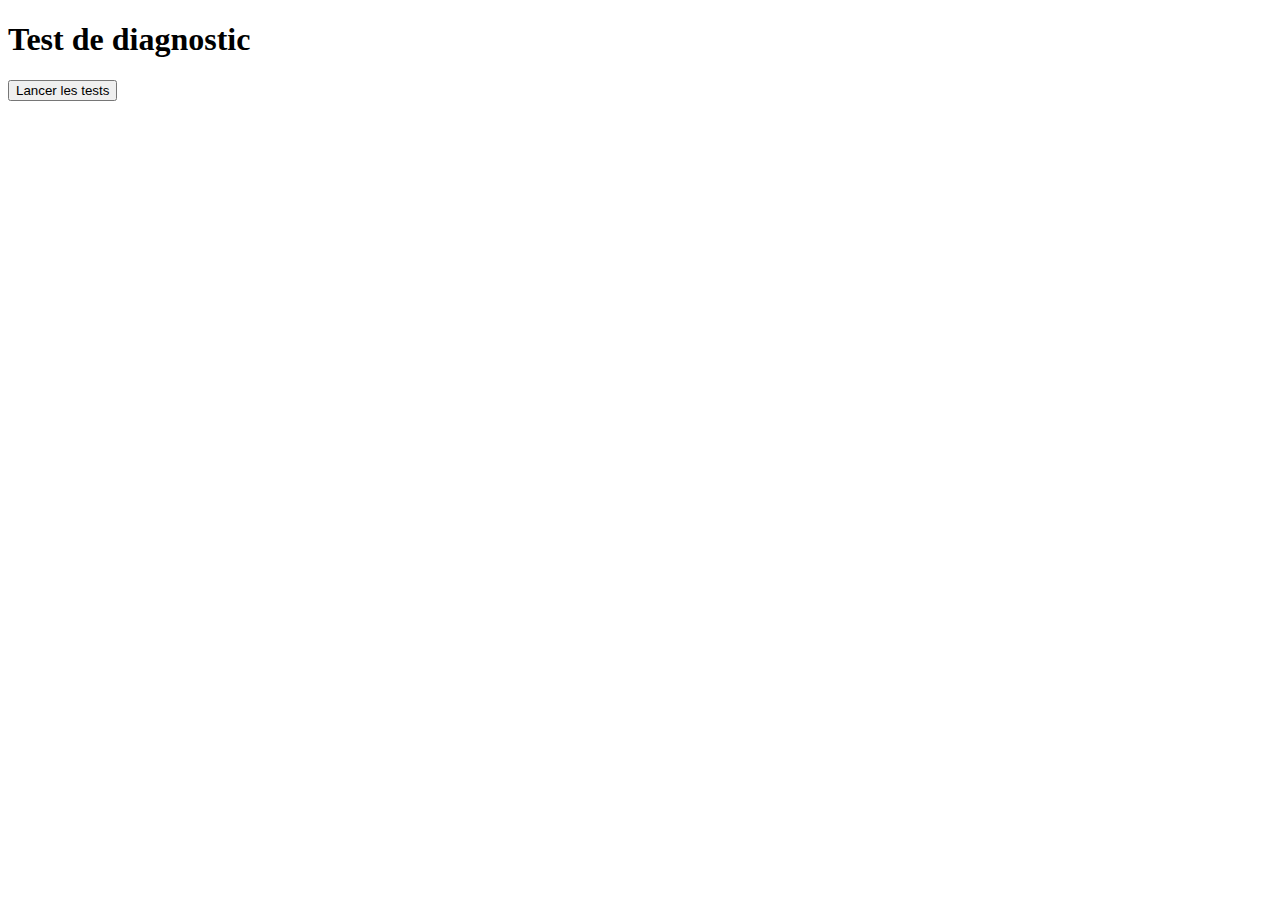
<file: test-five-bucks.html>
<!DOCTYPE html>
<html lang="fr">
<head>
    <meta charset="UTF-8">
    <meta name="viewport" content="width=device-width, initial-scale=1.0">
    <title>Test Five Bucks - Diagnostic</title>
</head>
<body>
    <h1>Test de diagnostic</h1>

    <div id="results"></div>

    <button onclick="runTests()">Lancer les tests</button>

    <script src="js/config.js"></script>
    <script>
        let translations = {};

        async function runTests() {
            const results = document.getElementById('results');
            results.innerHTML = '<h2>Tests en cours...</h2>';

            let output = '';

            // Test 1: Charger les traductions
            try {
                const response = await fetch(CONFIG.getApiUrl(CONFIG.ENDPOINTS.i18n.fr));
                translations = await response.json();
                output += '✅ Test 1: Traductions chargées<br>';
                output += `Keys: ${Object.keys(translations).slice(0, 5).join(', ')}...<br><br>`;
            } catch (error) {
                output += `❌ Test 1 FAILED: ${error.message}<br><br>`;
            }

            // Test 2: Vérifier la clé eatingForLessThanFiveBucksADay
            if (translations.eatingForLessThanFiveBucksADay) {
                output += '✅ Test 2: Clé "eatingForLessThanFiveBucksADay" trouvée<br>';
                output += `Title: ${translations.eatingForLessThanFiveBucksADay.title}<br><br>`;
            } else {
                output += '❌ Test 2 FAILED: Clé "eatingForLessThanFiveBucksADay" NOT FOUND<br>';
                output += `Available keys: ${Object.keys(translations).join(', ')}<br><br>`;
            }

            // Test 3: Charger les données du topic
            try {
                const response = await fetch(CONFIG.getApiUrl(CONFIG.ENDPOINTS.eatingForLessThanFiveBucksADay));
                const data = await response.json();
                output += '✅ Test 3: Données du topic chargées<br>';
                output += `Title: ${data.metadata?.title || 'N/A'}<br><br>`;
            } catch (error) {
                output += `❌ Test 3 FAILED: ${error.message}<br><br>`;
            }

            // Test 4: Vérifier que le script JS existe
            output += '<h3>Test 4: Chargement du script JS</h3>';
            const script = document.createElement('script');
            script.src = 'js/topics/eating-for-less-than-five-bucks-a-day.js';
            script.onload = () => {
                output += '✅ Script chargé<br>';

                // Test 5: Vérifier que la fonction existe
                if (typeof window.initEatingForLessThanFiveBucksADay === 'function') {
                    output += '✅ Test 5: Fonction "initEatingForLessThanFiveBucksADay" existe<br><br>';
                } else {
                    output += '❌ Test 5 FAILED: Fonction "initEatingForLessThanFiveBucksADay" NOT FOUND<br>';
                    output += `Type: ${typeof window.initEatingForLessThanFiveBucksADay}<br><br>`;
                }

                results.innerHTML = output;
            };
            script.onerror = () => {
                output += '❌ Test 4 FAILED: Impossible de charger le script JS<br><br>';
                results.innerHTML = output;
            };
            document.body.appendChild(script);

            results.innerHTML = output;
        }
    </script>
</body>
</html>
</file>
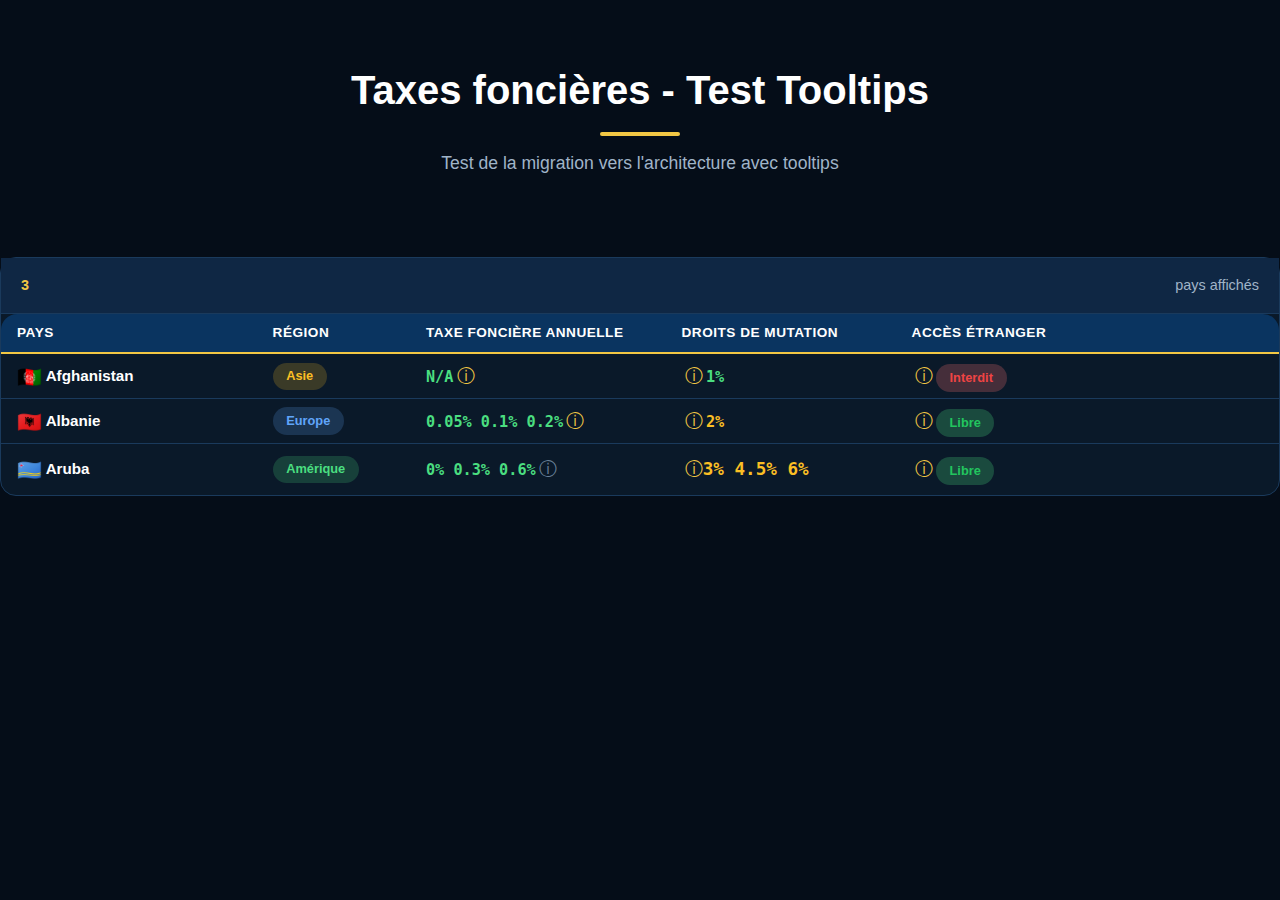
<file: test-property-taxes-tooltips.html>
<!DOCTYPE html>
<html lang="fr">
<head>
    <meta charset="UTF-8">
    <meta name="viewport" content="width=device-width, initial-scale=1.0">
    <title>Test Property Taxes - Tooltips Migration</title>
    <link rel="stylesheet" href="css/styles.css">
</head>
<body>
    <div class="app">
        <div class="topic-view" id="property-taxes-view">
            <header>
                <h1>Taxes foncières - Test Tooltips</h1>
                <div class="gold-line"></div>
                <p class="subtitle">Test de la migration vers l'architecture avec tooltips</p>
            </header>

            <div class="table-container">
                <div class="result-count">
                    <strong id="resultCount">3</strong> <span>pays affichés</span>
                </div>
                <div class="table-scroll">
                    <table id="taxTable">
                        <thead>
                            <tr>
                                <th>Pays</th>
                                <th>Région</th>
                                <th>Taxe foncière annuelle</th>
                                <th>Droits de mutation</th>
                                <th>Accès étranger</th>
                            </tr>
                        </thead>
                        <tbody id="tableBody">
                        </tbody>
                    </table>
                </div>
            </div>
        </div>
    </div>

    <!-- Load modules in correct order -->
    <script src="js/modules/tooltip.js"></script>
    <script>
        // Initialize global listeners for tooltip module
        if (window.TooltipModule) {
            window.TooltipModule.initGlobalListeners();
        }

        // Mock translations
        window.currentLang = 'fr';
        window.translations = {
            fr: {
                regions: {
                    'asia': 'Asie',
                    'america': 'Amérique',
                    'europe': 'Europe'
                },
                foreignerRestriction: {
                    'prohibited': 'Interdit',
                    'high': 'Très restrictif',
                    'medium': 'Restrictif',
                    'low': 'Peu restrictif',
                    'unrestricted': 'Libre'
                },
                propertyTaxes: {
                    tooltips: {
                        noAdditionalInfo: 'Aucune information complémentaire'
                    }
                }
            }
        };

        // Mock function replaceTokens
        window.replaceTokens = function(text, lang) {
            return text;
        };

        // Mock data with new structure
        const mockData = [
            {
                countryCode: "AF",
                country: { fr: "Afghanistan", en: "Afghanistan" },
                flag: "🇦🇫",
                region: "asia",
                propertyTax: "N/A",
                propertyTaxValue: 0,
                transferTax: "1%",
                transferTaxValue: 1,
                foreignerRestrictionLevel: "prohibited",
                foreignerRestrictionValue: 3,
                propertyTaxNotes: {
                    fr: "Système municipal 'safayi' (charges pour services municipaux). Pas de taux national standardisé. Exemple: Une villa résidentielle de 200m² à Kaboul pourrait avoir une taxe annuelle de 10,000-20,000 AFN (~$115-230 USD).",
                    en: "Municipal 'safayi' system (municipal service charges). No standardized national rate. Example: A 200m² residential villa in Kabul might have annual tax of 10,000-20,000 AFN (~$115-230 USD)."
                },
                transferTaxNotes: {
                    fr: "1% de plus-value sur transfert de propriété. Revenus locatifs >15,000 AFN/mois: retenue à la source de 20%. Important: Les transactions immobilières doivent être enregistrées auprès du Bureau d'enregistrement des biens.",
                    en: "1% capital gains on property transfer. Rental income >15,000 AFN/month: 20% withholding tax. Important: Real estate transactions must be registered with the Property Registration Office."
                },
                foreignAccessNotes: {
                    fr: "INTERDIT. Seuls les citoyens afghans peuvent posséder des terres/biens immobiliers. Étrangers limités à la location (10-30 ans pour investissements court/moyen terme, jusqu'à 90 ans pour terres non-arables en investissements long terme). Constitution afghane réserve la propriété foncière aux nationaux uniquement. ATTENTION: Données pré-août 2021, vérifier contexte politique actuel.",
                    en: "PROHIBITED. Only Afghan citizens can own land/real estate. Foreigners limited to leasing (10-30 years for short/medium-term investments, up to 90 years for non-arable land in long-term investments). Afghan Constitution reserves land ownership to nationals only. WARNING: Data pre-August 2021, verify current political context."
                }
            },
            {
                countryCode: "AL",
                country: { fr: "Albanie", en: "Albania" },
                flag: "🇦🇱",
                region: "europe",
                propertyTax: "0.05% 0.1% 0.2%",
                propertyTaxValue: 0.1,
                transferTax: "2%",
                transferTaxValue: 2,
                foreignerRestrictionLevel: "unrestricted",
                foreignerRestrictionValue: 0,
                propertyTaxNotes: {
                    fr: "0.05% de la valeur cadastrale pour résidentiel, 0.2% pour commercial. La valeur cadastrale est généralement inférieure à la valeur marchande. Paiement automatique réparti sur 12 mois via facture d'eau. Exemple: villa de luxe 200m² = €100-300/an.",
                    en: "0.05% of cadastral value for residential, 0.2% for commercial. Cadastral value typically lower than market value. Automatic payment spread over 12 months via water bill. Example: 200m² luxury villa = €100-300/year."
                },
                transferTaxNotes: {
                    fr: "2% du prix de vente (pas de TVA sur l'immobilier résidentiel). Frais de notaire: €150-450. Taxe éducation municipale: ALL 1,800 (€17.50/an/famille à Tirana). Plus-value immobilière: 15% du gain en capital. Possibilité d'exemption pour biens détenus >2 ans.",
                    en: "2% of sale price (no VAT on residential real estate). Notary fees: €150-450. Municipal education tax: ALL 1,800 (€17.50/year/family in Tirana). Capital gains: 15% tax on capital gain. Possible exemption for properties held >2 years."
                },
                foreignAccessNotes: {
                    fr: "Pleine propriété sans restriction. Pas besoin de résidence ou citoyenneté. Achat possible en nom propre ou via société. Marché immobilier en pleine expansion, particulièrement sur la côte adriatique et à Tirana.",
                    en: "Full ownership without restrictions. No residency or citizenship required. Purchase possible as individual or through legal entity. Real estate market booming, especially on Adriatic coast and in Tirana."
                }
            },
            {
                countryCode: "AW",
                country: { fr: "Aruba", en: "Aruba" },
                flag: "🇦🇼",
                region: "america",
                propertyTax: "0% 0.3% 0.6%",
                propertyTaxValue: 0.3,
                transferTax: "3% 4.5% 6%",
                transferTaxValue: 4.5,
                foreignerRestrictionLevel: "unrestricted",
                foreignerRestrictionValue: 0,
                propertyTaxNotes: {
                    fr: "",
                    en: ""
                },
                transferTaxNotes: {
                    fr: "3% si valeur <AWG 250k (~$140k), 6% si ≥AWG 250k. Base: valeur la plus élevée entre estimation fiscale et prix transaction. Frais notariaux: 2% du prix d'achat. Plus-value: généralement pas taxée sauf activité commerciale ou revenus locatifs.",
                    en: "3% if value <AWG 250k (~$140k), 6% if ≥AWG 250k. Base: highest value between tax appraisal and transaction price. Notary fees: 2% of purchase price. Capital gains: generally not taxed unless business activity or rental income."
                },
                foreignAccessNotes: {
                    fr: "Aucune restriction. Même processus résidents/non-résidents. Types de propriété: Freehold (propriété pleine) ou Leasehold (bail terrain gouvernemental, 60 ans renouvelable). Marché stable, prix élevés en bord de mer.",
                    en: "No restrictions. Same process residents/non-residents. Property types: Freehold (full ownership) or Leasehold (government land lease, 60 years renewable). Stable market, high prices on beachfront."
                }
            }
        ];

        // Use tooltip module functions
        const createTooltipCell = window.TooltipModule.createTooltipCell;

        // Format property tax with tooltip
        function formatPropertyTaxWithTooltip(item) {
            const lang = window.currentLang;
            const propertyTax = item.propertyTax.replace(/\n/g, '<br>');
            const notes = item.propertyTaxNotes?.[lang] || '';

            const taxClass = item.propertyTaxValue === 0 ? 'tax-none' :
                             item.propertyTaxValue < 0.5 ? 'tax-low' :
                             item.propertyTaxValue < 1.5 ? 'tax-medium' : 'tax-high';

            const hasNotes = notes && notes.trim() !== '';
            const tooltipContent = hasNotes ? notes : (window.translations?.[lang]?.propertyTaxes?.tooltips?.noAdditionalInfo || 'No additional information');

            return createTooltipCell({
                mainContent: `<span class="tax-value ${taxClass}">${propertyTax}</span>`,
                tooltipContent: tooltipContent,
                cellClass: 'property-tax-cell',
                iconClass: 'property-tax-info-icon',
                tooltipClass: 'property-tax-tooltip',
                position: 'right',
                iconFirst: false,
                isEmpty: !hasNotes
            });
        }

        // Format transfer tax with tooltip
        function formatTransferTaxWithTooltip(item) {
            const transferTax = item.transferTax.replace(/\n/g, '<br>');
            const notes = item.transferTaxNotes?.[window.currentLang] || '';

            const transferClass = item.transferTaxValue === 0 ? 'tax-none' :
                                  item.transferTaxValue < 2 ? 'tax-low' :
                                  item.transferTaxValue < 5 ? 'tax-medium' : 'tax-high';

            const hasNotes = notes && notes.trim() !== '';
            const lang = window.currentLang;
            const tooltipContent = hasNotes ? notes : (window.translations?.[lang]?.propertyTaxes?.tooltips?.noAdditionalInfo || 'N/A');

            return createTooltipCell({
                mainContent: `<span class="tax-value ${transferClass}">${transferTax}</span>`,
                tooltipContent: tooltipContent,
                cellClass: 'transfer-tax-cell',
                iconClass: 'transfer-tax-info-icon',
                tooltipClass: 'transfer-tax-tooltip',
                position: 'right',
                iconFirst: true,
                isEmpty: !hasNotes
            });
        }

        // Format foreign access with tooltip
        function formatForeignAccessWithTooltip(item) {
            const foreignLevel = item.foreignerRestrictionLevel || 'unrestricted';
            const foreignClass = `foreign-${foreignLevel}`;
            const foreignText = window.translations[window.currentLang].foreignerRestriction[foreignLevel] || foreignLevel;
            const notes = item.foreignAccessNotes?.[window.currentLang] || '';

            const hasNotes = notes && notes.trim() !== '';
            const lang = window.currentLang;
            const tooltipContent = hasNotes ? notes : (window.translations?.[lang]?.propertyTaxes?.tooltips?.noAdditionalInfo || 'N/A');

            return createTooltipCell({
                mainContent: `<span class="foreign-badge ${foreignClass}">${foreignText}</span>`,
                tooltipContent: tooltipContent,
                cellClass: 'foreign-access-cell',
                iconClass: 'foreign-access-info-icon',
                tooltipClass: 'foreign-access-tooltip',
                position: 'right',
                iconFirst: true,
                isEmpty: !hasNotes
            });
        }

        // Render table
        function renderTable() {
            const tableBody = document.getElementById('tableBody');
            tableBody.innerHTML = '';

            mockData.forEach((item, index) => {
                const row = document.createElement('tr');
                row.style.animationDelay = `${index * 0.02}s`;

                const regionClass = item.region.toLowerCase().replace('-', '');
                const regionName = window.translations[window.currentLang].regions[item.region] || item.region;
                const countryName = item.country[window.currentLang];

                row.innerHTML = `
                    <td>
                        <div class="country-cell">
                            <span class="flag">${item.flag}</span>
                            <span>${countryName}</span>
                        </div>
                    </td>
                    <td><span class="region-badge region-${regionClass}">${regionName}</span></td>
                    <td class="property-tax-td">${formatPropertyTaxWithTooltip(item)}</td>
                    <td class="transfer-tax-td">${formatTransferTaxWithTooltip(item)}</td>
                    <td class="foreign-access-td">${formatForeignAccessWithTooltip(item)}</td>
                `;

                // Initialize tooltips using the unified module
                window.TooltipModule.initializeTooltips(row);

                tableBody.appendChild(row);
            });

            // Initialize unlock button
            if (window.TooltipModule) {
                window.TooltipModule.initUnlockButton();
            }
        }

        // Initialize on page load
        document.addEventListener('DOMContentLoaded', () => {
            console.log('🧪 Test Property Taxes - Tooltips Migration');
            console.log('✅ TooltipModule loaded:', !!window.TooltipModule);
            console.log('📊 Mock data loaded:', mockData.length, 'countries');

            renderTable();

            console.log('✅ Table rendered with tooltips');
            console.log('💡 Testez les icônes ⓘ pour voir les tooltips');
            console.log('💡 Notez que Aruba a des notes vides pour propertyTaxNotes (icône grisée)');
        });
    </script>
</body>
</html>
</file>
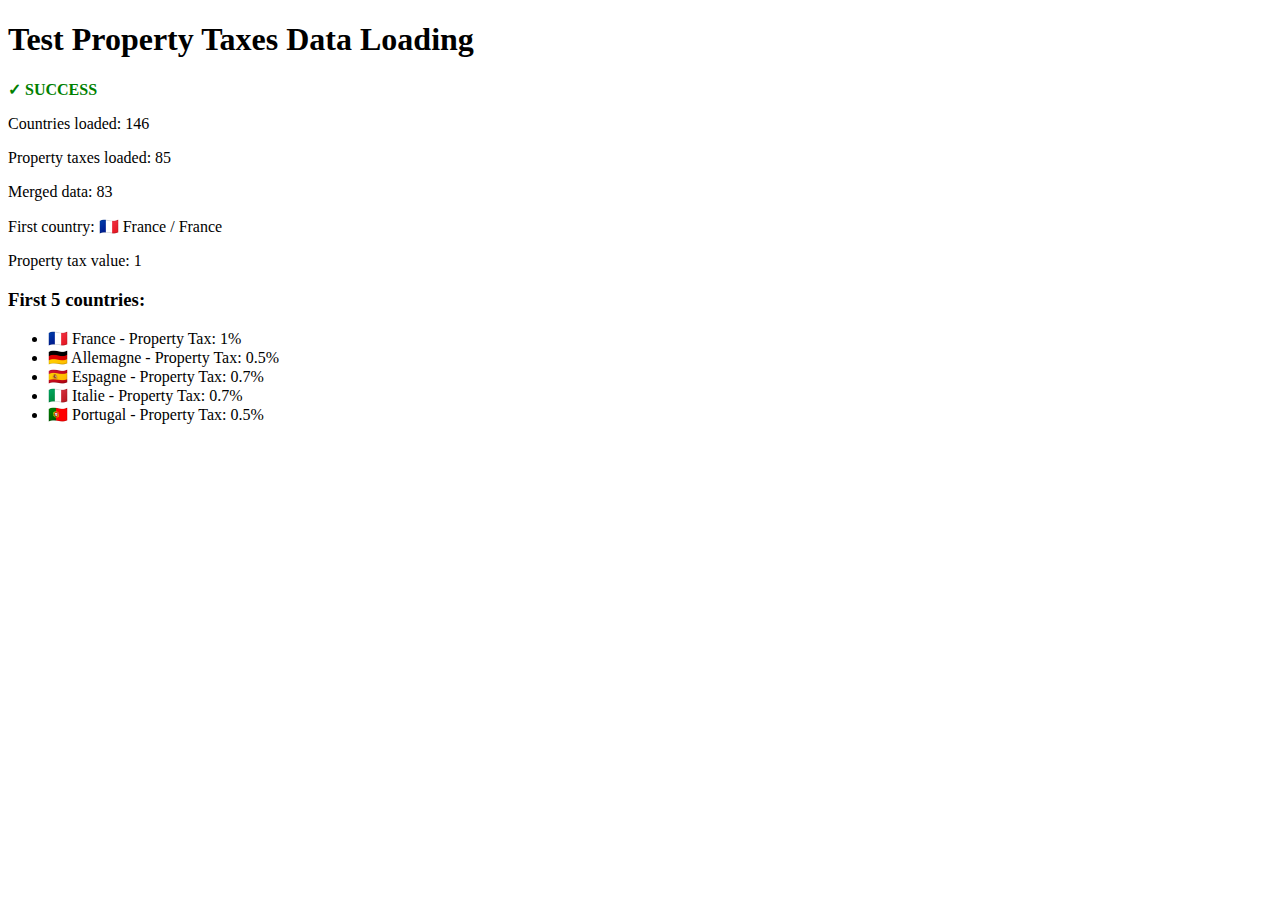
<file: test-property-taxes.html>
<!DOCTYPE html>
<html>
<head>
    <title>Test Property Taxes Loading</title>
</head>
<body>
    <h1>Test Property Taxes Data Loading</h1>
    <div id="results"></div>

    <script>
        async function testLoad() {
            try {
                const [countriesData, propertyTaxesData] = await Promise.all([
                    fetch('data/countries/countries.json').then(res => res.json()),
                    fetch('data/topics/property-taxes.json').then(res => res.json())
                ]);

                const countries = countriesData;
                const propertyTaxes = propertyTaxesData.countries || propertyTaxesData;

                const taxData = propertyTaxes.map(tax => {
                    const country = countries.find(c => c.code === tax.countryCode);
                    if (!country) {
                        console.warn(`Country not found for code: ${tax.countryCode}`);
                        return null;
                    }
                    return {
                        ...tax,
                        country: country.name,
                        flag: country.flag,
                        region: country.region
                    };
                }).filter(item => item !== null);

                document.getElementById('results').innerHTML = `
                    <p style="color: green; font-weight: bold;">✓ SUCCESS</p>
                    <p>Countries loaded: ${countries.length}</p>
                    <p>Property taxes loaded: ${propertyTaxes.length}</p>
                    <p>Merged data: ${taxData.length}</p>
                    <p>First country: ${taxData[0].flag} ${taxData[0].country.fr} / ${taxData[0].country.en}</p>
                    <p>Property tax value: ${taxData[0].propertyTaxValue}</p>
                    <h3>First 5 countries:</h3>
                    <ul>
                        ${taxData.slice(0, 5).map(item => `
                            <li>${item.flag} ${item.country.fr} - Property Tax: ${item.propertyTaxValue}%</li>
                        `).join('')}
                    </ul>
                `;
            } catch (error) {
                document.getElementById('results').innerHTML = `
                    <p style="color: red; font-weight: bold;">✗ ERROR</p>
                    <p>${error.message}</p>
                    <pre>${error.stack}</pre>
                `;
            }
        }

        testLoad();
    </script>
</body>
</html>
</file>
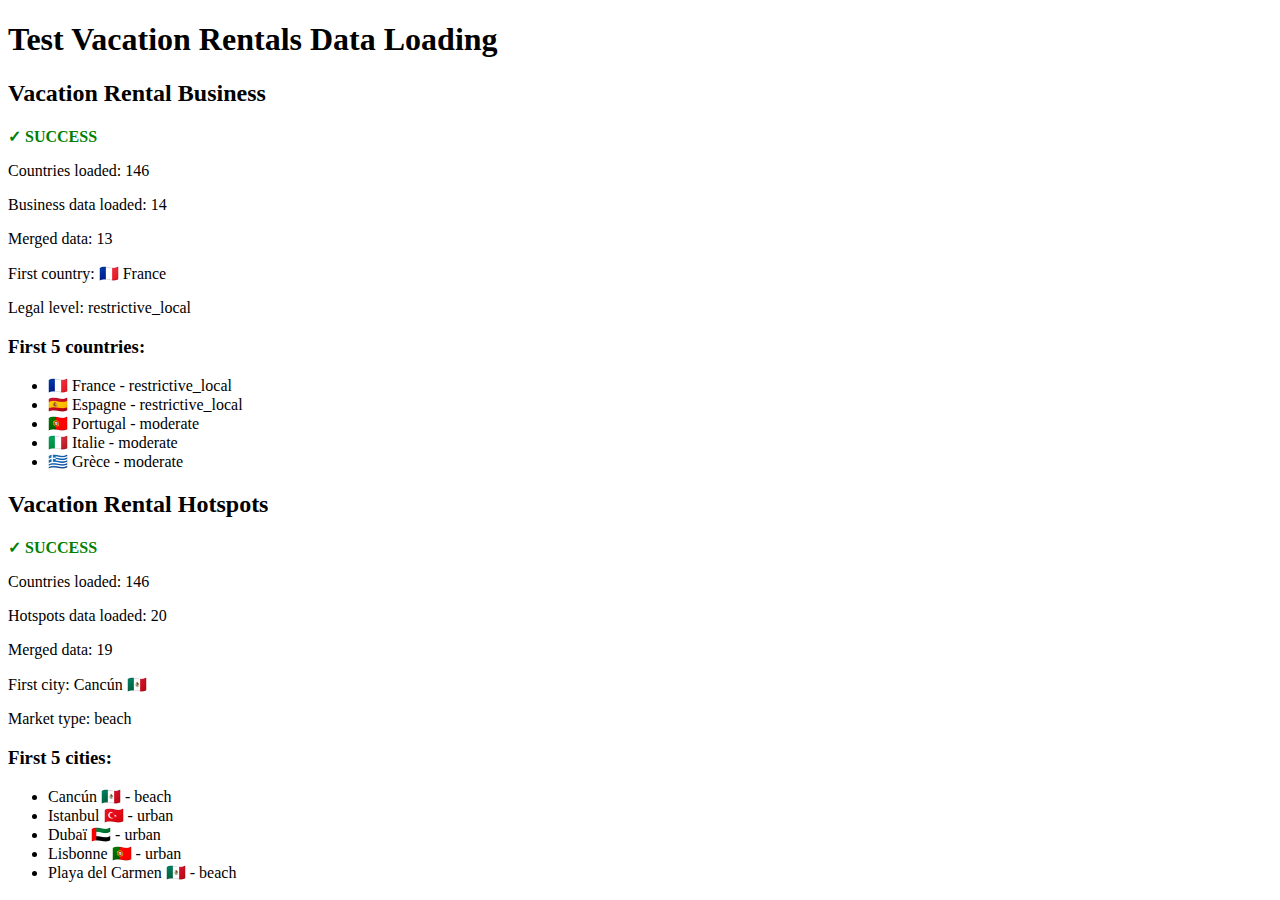
<file: test-vacation-rentals.html>
<!DOCTYPE html>
<html>
<head>
    <title>Test Vacation Rentals Loading</title>
</head>
<body>
    <h1>Test Vacation Rentals Data Loading</h1>

    <h2>Vacation Rental Business</h2>
    <div id="business-results"></div>

    <h2>Vacation Rental Hotspots</h2>
    <div id="hotspots-results"></div>

    <script>
        window.currentLang = 'fr';

        async function testBusinessLoad() {
            try {
                const [countriesData, rentalBusinessData] = await Promise.all([
                    fetch('data/countries/countries.json').then(res => res.json()),
                    fetch('data/topics/vacation-rental-business.json').then(res => res.json())
                ]);

                const countries = countriesData;
                const rentalData = rentalBusinessData.countries || rentalBusinessData;

                const countryData = rentalData.map(rental => {
                    const country = countries.find(c => c.code === rental.countryCode);
                    if (!country) {
                        console.warn(`Country not found for code: ${rental.countryCode}`);
                        return null;
                    }
                    return {
                        ...rental,
                        countryName: country.name,
                        flag: country.flag,
                        region: country.region
                    };
                }).filter(item => item !== null);

                document.getElementById('business-results').innerHTML = `
                    <p style="color: green; font-weight: bold;">✓ SUCCESS</p>
                    <p>Countries loaded: ${countries.length}</p>
                    <p>Business data loaded: ${rentalData.length}</p>
                    <p>Merged data: ${countryData.length}</p>
                    <p>First country: ${countryData[0].flag} ${countryData[0].countryName.fr}</p>
                    <p>Legal level: ${countryData[0].legalFramework.level}</p>
                    <h3>First 5 countries:</h3>
                    <ul>
                        ${countryData.slice(0, 5).map(item => `
                            <li>${item.flag} ${item.countryName.fr} - ${item.legalFramework.level}</li>
                        `).join('')}
                    </ul>
                `;
            } catch (error) {
                document.getElementById('business-results').innerHTML = `
                    <p style="color: red; font-weight: bold;">✗ ERROR</p>
                    <p>${error.message}</p>
                    <pre>${error.stack}</pre>
                `;
            }
        }

        async function testHotspotsLoad() {
            try {
                const [countriesData, hotspotsJsonData] = await Promise.all([
                    fetch('data/countries/countries.json').then(res => res.json()),
                    fetch('data/topics/vacation-rental-hotspots.json').then(res => res.json())
                ]);

                const countries = countriesData;
                const hotspotsData = hotspotsJsonData.cities || hotspotsJsonData;

                const cityData = hotspotsData.map(city => {
                    const country = countries.find(c => c.code === city.countryCode);
                    if (!country) {
                        console.warn(`Country not found for code: ${city.countryCode}`);
                        return null;
                    }
                    return {
                        ...city,
                        countryName: country.name,
                        flag: country.flag,
                        regionName: country.region
                    };
                }).filter(item => item !== null);

                document.getElementById('hotspots-results').innerHTML = `
                    <p style="color: green; font-weight: bold;">✓ SUCCESS</p>
                    <p>Countries loaded: ${countries.length}</p>
                    <p>Hotspots data loaded: ${hotspotsData.length}</p>
                    <p>Merged data: ${cityData.length}</p>
                    <p>First city: ${cityData[0].city.fr} ${cityData[0].flag}</p>
                    <p>Market type: ${cityData[0].marketType}</p>
                    <h3>First 5 cities:</h3>
                    <ul>
                        ${cityData.slice(0, 5).map(item => `
                            <li>${item.city.fr} ${item.flag} - ${item.marketType}</li>
                        `).join('')}
                    </ul>
                `;
            } catch (error) {
                document.getElementById('hotspots-results').innerHTML = `
                    <p style="color: red; font-weight: bold;">✗ ERROR</p>
                    <p>${error.message}</p>
                    <pre>${error.stack}</pre>
                `;
            }
        }

        testBusinessLoad();
        testHotspotsLoad();
    </script>
</body>
</html>
</file>
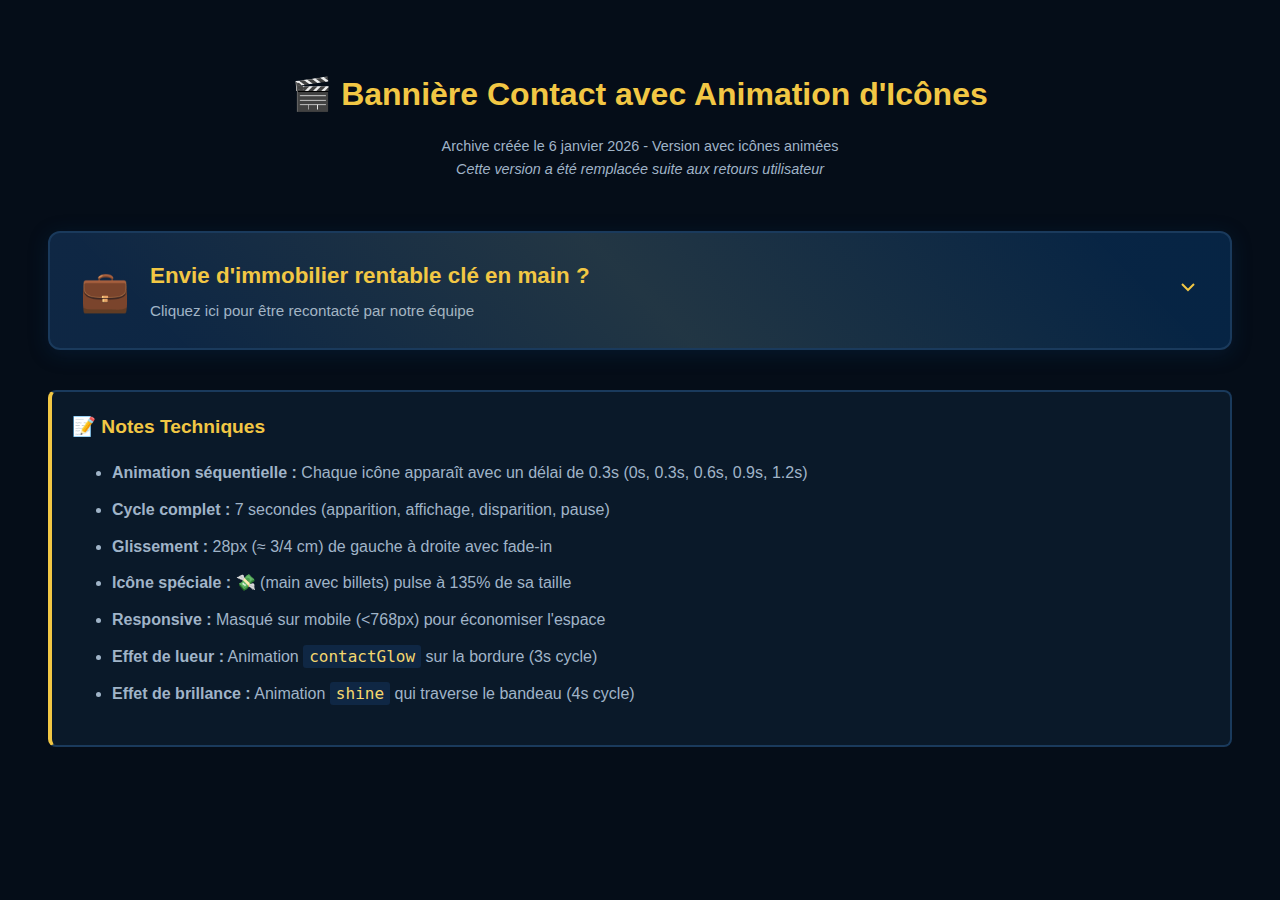
<file: archive/contact-banner-animated.html>
<!DOCTYPE html>
<html lang="fr">
<head>
    <meta charset="UTF-8">
    <meta name="viewport" content="width=device-width, initial-scale=1.0">
    <title>Bannière Contact Animée - Archive Pick & Tip</title>
    <style>
        :root {
            --brand-blue: #0A3460;
            --brand-blue-dark: #062444;
            --brand-blue-light: #0D4A8A;
            --brand-gold: #F2C744;
            --brand-gold-light: #F5D76E;
            --brand-gold-dark: #D4A93A;
            --bg-dark: #050D18;
            --bg-card: #0A1929;
            --bg-elevated: #0F2744;
            --text-primary: #FFFFFF;
            --text-secondary: #A0B4C8;
            --border-color: #1A3A5C;
        }

        body {
            font-family: 'Montserrat', -apple-system, BlinkMacSystemFont, sans-serif;
            background: var(--bg-dark);
            color: var(--text-primary);
            padding: 40px;
            line-height: 1.6;
        }

        .container {
            max-width: 1200px;
            margin: 0 auto;
        }

        h1 {
            color: var(--brand-gold);
            text-align: center;
            margin-bottom: 10px;
        }

        .archive-info {
            text-align: center;
            color: var(--text-secondary);
            margin-bottom: 40px;
            font-size: 0.9em;
        }

        /* BANNIÈRE CONTACT AVEC ANIMATION D'ICÔNES */
        .contact-section {
            margin: 50px 0 15px 0;
        }

        .contact-toggle {
            background: linear-gradient(135deg, var(--bg-elevated) 0%, var(--brand-blue-dark) 100%);
            border: 2px solid var(--border-color);
            border-radius: 12px;
            padding: 25px 30px;
            cursor: pointer;
            transition: all 0.3s ease;
            display: flex;
            justify-content: space-between;
            align-items: center;
            gap: 20px;
            box-shadow: 0 4px 20px rgba(10, 52, 96, 0.3);
            animation: contactGlow 3s ease-in-out infinite;
            position: relative;
            overflow: hidden;
        }

        @keyframes contactGlow {
            0%, 100% {
                box-shadow:
                    0 4px 20px rgba(10, 52, 96, 0.3),
                    0 0 20px rgba(242, 199, 68, 0.1),
                    inset 0 0 20px rgba(242, 199, 68, 0.05);
                border-color: var(--border-color);
            }
            50% {
                box-shadow:
                    0 4px 30px rgba(10, 52, 96, 0.4),
                    0 0 40px rgba(242, 199, 68, 0.4),
                    inset 0 0 30px rgba(242, 199, 68, 0.15);
                border-color: rgba(242, 199, 68, 0.5);
            }
        }

        .contact-toggle::before {
            content: '';
            position: absolute;
            top: -50%;
            left: -50%;
            width: 200%;
            height: 200%;
            background: linear-gradient(
                45deg,
                transparent 30%,
                rgba(242, 199, 68, 0.1) 50%,
                transparent 70%
            );
            animation: shine 4s ease-in-out infinite;
            pointer-events: none;
        }

        @keyframes shine {
            0% {
                transform: translateX(-100%) translateY(-100%) rotate(45deg);
            }
            100% {
                transform: translateX(100%) translateY(100%) rotate(45deg);
            }
        }

        .contact-toggle:hover {
            background: linear-gradient(135deg, var(--brand-blue) 0%, var(--brand-blue-dark) 100%);
            border-color: var(--brand-gold);
            box-shadow: 0 6px 30px rgba(242, 199, 68, 0.5);
            transform: translateY(-2px);
            animation: none;
        }

        .contact-toggle:hover::before {
            animation: none;
        }

        .contact-toggle-content {
            display: flex;
            align-items: center;
            gap: 20px;
            flex: 1;
        }

        .contact-toggle-icon {
            font-size: 2.5em;
            line-height: 1;
        }

        .contact-toggle-text h3 {
            color: var(--brand-gold);
            font-size: 1.4em;
            margin: 0 0 5px 0;
            font-weight: 700;
        }

        .contact-toggle-text p {
            color: var(--text-secondary);
            margin: 0;
            font-size: 0.95em;
        }

        /* ANIMATION D'ICÔNES */
        .contact-toggle-icons-animated {
            display: flex;
            align-items: center;
            gap: 15px;
            margin-left: auto;
            margin-right: 20px;
        }

        .animated-icon {
            font-size: 2rem;
            opacity: 0;
            transform: translateX(-28px);
            animation: slideInOutLoop 7s ease-in-out infinite;
        }

        .animated-icon.money-hand {
            font-size: 2.5rem;
            animation: slideInOutLoop 7s ease-in-out infinite, pulseMoney 2s ease-in-out 1.5s infinite;
        }

        @keyframes slideInOutLoop {
            0% {
                opacity: 0;
                transform: translateX(-28px);
            }
            10% {
                opacity: 1;
                transform: translateX(0);
            }
            70% {
                opacity: 1;
                transform: translateX(0);
            }
            80% {
                opacity: 0;
                transform: translateX(-28px);
            }
            100% {
                opacity: 0;
                transform: translateX(-28px);
            }
        }

        @keyframes pulseMoney {
            0%, 100% {
                transform: scale(1);
            }
            50% {
                transform: scale(1.35);
            }
        }

        .contact-toggle-arrow {
            color: var(--brand-gold);
            transition: transform 0.3s ease;
            flex-shrink: 0;
        }

        .notes {
            background: var(--bg-card);
            border: 2px solid var(--border-color);
            border-left: 4px solid var(--brand-gold);
            border-radius: 8px;
            padding: 20px;
            margin-top: 40px;
        }

        .notes h2 {
            color: var(--brand-gold);
            font-size: 1.2em;
            margin-top: 0;
        }

        .notes ul {
            color: var(--text-secondary);
            line-height: 1.8;
        }

        .notes li {
            margin-bottom: 8px;
        }

        .notes code {
            background: var(--bg-elevated);
            padding: 2px 6px;
            border-radius: 3px;
            font-family: 'JetBrains Mono', monospace;
            color: var(--brand-gold-light);
        }
    </style>
</head>
<body>
    <div class="container">
        <h1>🎬 Bannière Contact avec Animation d'Icônes</h1>
        <p class="archive-info">
            Archive créée le 6 janvier 2026 - Version avec icônes animées<br>
            <em>Cette version a été remplacée suite aux retours utilisateur</em>
        </p>

        <!-- BANNIÈRE CONTACT ANIMÉE -->
        <div class="contact-section">
            <div class="contact-toggle">
                <div class="contact-toggle-content">
                    <div class="contact-toggle-icon">💼</div>
                    <div class="contact-toggle-text">
                        <h3>Envie d'immobilier rentable clé en main ?</h3>
                        <p>Cliquez ici pour être recontacté par notre équipe</p>
                    </div>
                </div>
                <div class="contact-toggle-icons-animated">
                    <div class="animated-icon" style="animation-delay: 0s;">🏢</div>
                    <div class="animated-icon" style="animation-delay: 0.3s;">🏡</div>
                    <div class="animated-icon" style="animation-delay: 0.6s;">🏘️</div>
                    <div class="animated-icon" style="animation-delay: 0.9s;">🏪</div>
                    <div class="animated-icon money-hand" style="animation-delay: 1.2s;">💸</div>
                </div>
                <div class="contact-toggle-arrow">
                    <svg width="24" height="24" viewBox="0 0 24 24" fill="none" stroke="currentColor" stroke-width="2">
                        <polyline points="6 9 12 15 18 9"></polyline>
                    </svg>
                </div>
            </div>
        </div>

        <!-- NOTES TECHNIQUES -->
        <div class="notes">
            <h2>📝 Notes Techniques</h2>
            <ul>
                <li><strong>Animation séquentielle :</strong> Chaque icône apparaît avec un délai de 0.3s (0s, 0.3s, 0.6s, 0.9s, 1.2s)</li>
                <li><strong>Cycle complet :</strong> 7 secondes (apparition, affichage, disparition, pause)</li>
                <li><strong>Glissement :</strong> 28px (≈ 3/4 cm) de gauche à droite avec fade-in</li>
                <li><strong>Icône spéciale :</strong> 💸 (main avec billets) pulse à 135% de sa taille</li>
                <li><strong>Responsive :</strong> Masqué sur mobile (<768px) pour économiser l'espace</li>
                <li><strong>Effet de lueur :</strong> Animation <code>contactGlow</code> sur la bordure (3s cycle)</li>
                <li><strong>Effet de brillance :</strong> Animation <code>shine</code> qui traverse le bandeau (4s cycle)</li>
            </ul>
        </div>
    </div>
</body>
</html>
</file>
<file: css/styles.css>
:root {
    /* Pick and Tip Brand Colors */
    --brand-blue: #0A3460;
    --brand-blue-dark: #062444;
    --brand-blue-light: #0D4A8A;
    --brand-gold: #F2C744;
    --brand-gold-light: #F5D76E;
    --brand-gold-dark: #D4A93A;

    /* UI Colors */
    --bg-dark: #050D18;
    --bg-card: #0A1929;
    --bg-elevated: #0F2744;
    --text-primary: #FFFFFF;
    --text-secondary: #A0B4C8;
    --text-muted: #6B8299;
    --border-color: #1A3A5C;

    /* Status Colors */
    --success: #4ADE80;
    --warning: #FBBF24;
    --danger: #F87171;
    --info: #60A5FA;
}

* {
    margin: 0;
    padding: 0;
    box-sizing: border-box;
}

body {
    font-family: 'Montserrat', -apple-system, BlinkMacSystemFont, sans-serif;
    background: var(--bg-dark);
    color: var(--text-primary);
    line-height: 1.6;
    min-height: 100vh;
}

/* Utility classes */
.hidden {
    display: none !important;
}

.cursor-pointer {
    cursor: pointer;
}

.cursor-help {
    cursor: help;
}

/* Animated background */
.bg-pattern {
    position: fixed;
    top: 0;
    left: 0;
    width: 100%;
    height: 100%;
    pointer-events: none;
    z-index: 0;
    opacity: 0.03;
    background-image:
        radial-gradient(circle at 25% 25%, var(--brand-gold) 1px, transparent 1px),
        radial-gradient(circle at 75% 75%, var(--brand-gold) 1px, transparent 1px);
    background-size: 60px 60px;
}

.container {
    max-width: 1400px;
    margin: 0 auto;
    padding: 2rem;
    padding-top: 6rem; /* Add space for sticky header */
    position: relative;
    z-index: 1;
}

/* ==========================================
   STICKY HEADER BAR WITH BLUR EFFECT
   ========================================== */
.top-header-bar {
    position: fixed;
    top: 0;
    left: 0;
    right: 0;
    width: 100%;
    height: auto;
    display: flex;
    justify-content: space-between;
    align-items: center;
    padding: 1rem 1.5rem;
    background: rgba(10, 25, 41, 0.85);
    -webkit-backdrop-filter: blur(12px); /* Safari */
    backdrop-filter: blur(12px);
    border-bottom: 1px solid var(--border-color);
    box-shadow: 0 4px 20px rgba(0, 0, 0, 0.3);
    z-index: 1000;
}

/* Language Switcher */
.lang-switcher {
    position: relative;
    display: flex;
    gap: 0.5rem;
    background: var(--bg-card);
    padding: 0.5rem;
    border-radius: 50px;
    border: 1px solid var(--border-color);
    box-shadow: 0 4px 20px rgba(0, 0, 0, 0.3);
}

.lang-btn {
    width: 42px;
    height: 42px;
    border: 2px solid transparent;
    border-radius: 50%;
    cursor: pointer;
    font-size: 1.5rem;
    display: flex;
    align-items: center;
    justify-content: center;
    transition: all 0.3s ease;
    background: transparent;
}

.lang-btn:hover {
    transform: scale(1.1);
    border-color: var(--brand-gold);
}

.lang-btn.active {
    border-color: var(--brand-gold);
    background: rgba(242, 199, 68, 0.15);
    box-shadow: 0 0 10px rgba(242, 199, 68, 0.3);
}

/* Header */
header {
    text-align: center;
    margin-bottom: 3rem;
    padding: 2rem 0;
    padding-top: 4rem;
}

.header-section {
    display: flex;
    align-items: center;
    justify-content: center;
    gap: 3rem;
    margin-top: 70px;
    margin-bottom: 1.5rem;
    flex-wrap: wrap;
}

.logo-container {
    display: inline-block;
    padding: 1.5rem 3rem;
    background: var(--brand-blue);
    border-radius: 16px;
    box-shadow: 0 8px 32px rgba(10, 52, 96, 0.4);
    text-align: center;
}

.logo-main {
    font-size: clamp(2rem, 5vw, 3.5rem);
    font-weight: 800;
    color: var(--text-primary);
    letter-spacing: 2px;
    margin-bottom: 0.25rem;
}

.logo-tagline {
    font-size: clamp(1rem, 2.5vw, 1.5rem);
    font-weight: 700;
    color: var(--brand-gold);
    letter-spacing: 3px;
}

.channel-description {
    flex: 1;
    max-width: 500px;
    min-width: 300px;
    display: flex;
    align-items: center;
    gap: 1.5rem;
}

.channel-description p {
    color: var(--text-secondary);
    font-size: 1.05rem;
    line-height: 1.7;
    font-weight: 500;
    margin: 0;
}

.youtube-link {
    flex-shrink: 0;
    width: 48px;
    height: 48px;
    display: flex;
    align-items: center;
    justify-content: center;
    background: #FF0000;
    border-radius: 50%;
    transition: all 0.3s ease;
    box-shadow: 0 4px 12px rgba(255, 0, 0, 0.3);
    text-decoration: none;
}

.youtube-link:hover {
    transform: scale(1.1) rotate(5deg);
    box-shadow: 0 6px 20px rgba(255, 0, 0, 0.5);
    background: #CC0000;
}

.youtube-link .youtube-icon {
    font-size: 1.5rem;
    filter: drop-shadow(0 2px 4px rgba(0, 0, 0, 0.3));
}

h1 {
    font-size: clamp(1.5rem, 3.5vw, 2.5rem);
    font-weight: 700;
    margin-bottom: 1rem;
    line-height: 1.3;
    color: var(--text-primary);
}

.subtitle {
    color: var(--text-secondary);
    font-size: 1.1rem;
    max-width: 700px;
    margin: 0.5rem auto 0 auto;
    font-weight: 500;
}

.info-note {
    color: var(--brand-gold);
    font-size: 0.95rem;
    max-width: 800px;
    margin: 1.5rem auto 0;
    font-weight: 500;
    text-align: center;
    background: rgba(242, 199, 68, 0.1);
    padding: 0.75rem 1.5rem;
    border-radius: 8px;
    border-left: 3px solid var(--brand-gold);
}

/* ==========================================
   COMPACT HEADER IN TOP BAR
   ========================================== */
.header-section-compact {
    display: flex;
    align-items: center;
    gap: 1.5rem;
    margin-left: auto;
    margin-right: 1rem;
}

.logo-container-compact {
    display: inline-block;
    padding: 0.5rem 1rem;
    background: var(--brand-blue);
    border-radius: 8px;
    box-shadow: 0 4px 16px rgba(10, 52, 96, 0.4);
    text-align: center;
    transition: all 0.3s ease;
}

.logo-container-compact:hover {
    background: var(--brand-blue-light);
    transform: translateX(-2px);
    box-shadow: 0 6px 20px rgba(10, 52, 96, 0.6);
}

.logo-container-compact.cursor-pointer {
    cursor: pointer;
}

.logo-main-compact {
    font-size: 0.9rem;
    font-weight: 800;
    color: var(--text-primary);
    letter-spacing: 1px;
    line-height: 1.2;
    margin-bottom: 0.1rem;
}

.logo-tagline-compact {
    font-size: 0.5rem;
    font-weight: 700;
    color: var(--brand-gold);
    letter-spacing: 1.2px;
    line-height: 1.2;
}

.channel-description-compact {
    display: flex;
    align-items: center;
    gap: 0.75rem;
}

.channel-description-compact p {
    color: var(--text-secondary);
    font-size: 0.75rem;
    line-height: 1.4;
    margin: 0;
    max-width: 330px;
}

.youtube-link-compact {
    flex-shrink: 0;
    width: 32px;
    height: 32px;
    display: flex;
    align-items: center;
    justify-content: center;
    background: #FF0000;
    border-radius: 50%;
    transition: all 0.3s ease;
    box-shadow: 0 2px 8px rgba(255, 0, 0, 0.3);
    text-decoration: none;
}

.youtube-link-compact:hover {
    transform: scale(1.1);
    box-shadow: 0 4px 12px rgba(255, 0, 0, 0.5);
    background: #CC0000;
}

.youtube-link-compact .youtube-icon {
    font-size: 1rem;
    filter: drop-shadow(0 1px 2px rgba(0, 0, 0, 0.3));
}

/* Stats cards */
.stats-grid {
    display: grid;
    grid-template-columns: repeat(auto-fit, minmax(180px, 1fr));
    gap: 1rem;
    margin-bottom: 2rem;
}

.stat-card {
    background: linear-gradient(135deg, var(--brand-blue), var(--brand-blue-dark));
    border: 1px solid var(--border-color);
    border-radius: 12px;
    padding: 1.5rem;
    text-align: center;
    transition: all 0.3s ease;
}

.stat-card:hover {
    transform: translateY(-3px);
    box-shadow: 0 8px 30px rgba(242, 199, 68, 0.15);
    border-color: var(--brand-gold);
}

.stat-value {
    font-size: 2.25rem;
    font-weight: 800;
    color: var(--brand-gold);
    font-family: 'JetBrains Mono', monospace;
}

.stat-label {
    color: var(--text-secondary);
    font-size: 0.9rem;
    margin-top: 0.5rem;
    font-weight: 500;
}

/* Controls */
.controls {
    background: var(--bg-card);
    border: 1px solid var(--border-color);
    border-radius: 16px;
    padding: 1.5rem;
    margin-bottom: 2rem;
}

.controls-row {
    display: flex;
    flex-wrap: wrap;
    gap: 1rem;
    align-items: center;
}

.search-box {
    flex: 1;
    min-width: 250px;
    position: relative;
}

.search-box input {
    width: 100%;
    padding: 0.875rem 1rem 0.875rem 3rem;
    background: var(--bg-elevated);
    border: 2px solid var(--border-color);
    border-radius: 10px;
    color: var(--text-primary);
    font-family: inherit;
    font-size: 1rem;
    font-weight: 500;
    transition: all 0.3s ease;
}

.search-box input:focus {
    outline: none;
    border-color: var(--brand-gold);
    box-shadow: 0 0 0 3px rgba(242, 199, 68, 0.15);
}

.search-box input::placeholder {
    color: var(--text-muted);
}

.search-box::before {
    content: "🔍";
    position: absolute;
    left: 1rem;
    top: 50%;
    transform: translateY(-50%);
    font-size: 1rem;
}

.filter-group {
    display: flex;
    gap: 0.5rem;
    flex-wrap: wrap;
}

.filter-btn {
    padding: 0.75rem 1.25rem;
    background: var(--bg-elevated);
    border: 2px solid var(--border-color);
    border-radius: 8px;
    color: var(--text-secondary);
    font-family: inherit;
    font-size: 0.9rem;
    font-weight: 600;
    cursor: pointer;
    transition: all 0.3s ease;
}

.filter-btn:hover {
    border-color: var(--brand-gold);
    color: var(--text-primary);
}

.filter-btn.active {
    background: var(--brand-gold);
    border-color: var(--brand-gold);
    color: var(--brand-blue-dark);
}

select {
    padding: 0.75rem 2.5rem 0.75rem 1rem;
    background: var(--bg-elevated);
    border: 2px solid var(--border-color);
    border-radius: 8px;
    color: var(--text-primary);
    font-family: inherit;
    font-size: 0.9rem;
    font-weight: 500;
    cursor: pointer;
    appearance: none;
    background-image: url("data:image/svg+xml,%3Csvg xmlns='http://www.w3.org/2000/svg' width='12' height='12' fill='%23A0B4C8' viewBox='0 0 16 16'%3E%3Cpath d='M8 11L3 6h10l-5 5z'/%3E%3C/svg%3E");
    background-repeat: no-repeat;
    background-position: right 0.75rem center;
}

select:focus {
    outline: none;
    border-color: var(--brand-gold);
}

/* Table */
.table-container {
    background: var(--bg-card);
    border: 1px solid var(--border-color);
    border-radius: 16px;
    overflow: visible; /* Changed from hidden to allow tooltips to overflow */
}

.table-scroll {
    overflow-x: auto;
    max-height: calc(100vh - 400px);
    overflow-y: scroll; /* Force scrollbar to always be visible */
    border-radius: 16px; /* Maintain rounded corners */
}

/* Custom scrollbar styling for better visibility */
.table-scroll::-webkit-scrollbar {
    width: 12px;
    height: 12px;
}

.table-scroll::-webkit-scrollbar-track {
    background: var(--bg-elevated);
    border-radius: 8px;
    margin: 8px 0;
}

.table-scroll::-webkit-scrollbar-thumb {
    background: var(--brand-gold);
    border-radius: 8px;
    border: 2px solid var(--bg-elevated);
}

.table-scroll::-webkit-scrollbar-thumb:hover {
    background: var(--brand-gold-light);
}

/* Firefox scrollbar styling
 * Note: Safari doesn't support custom scrollbar styling yet (as of 2025)
 * This is intentional - Safari will use default scrollbars (graceful degradation)
 * Chrome/Edge: Use ::-webkit-scrollbar (above)
 * Firefox: Use scrollbar-width and scrollbar-color (below)
 */
.table-scroll {
    scrollbar-width: auto;
    scrollbar-color: var(--brand-gold) var(--bg-elevated);
}

table {
    width: 100%;
    border-collapse: collapse;
    font-size: 0.95rem;
    position: relative;
}

thead {
    position: sticky;
    top: 0;
    z-index: 10;
}

th {
    background: var(--brand-blue);
    padding: 0.65rem 1rem;
    text-align: left;
    font-weight: 700;
    color: var(--text-primary);
    border-bottom: 2px solid var(--brand-gold);
    cursor: pointer;
    -webkit-user-select: none; /* Safari */
    user-select: none;
    transition: all 0.2s ease;
    white-space: nowrap;
    text-transform: uppercase;
    font-size: 0.85rem;
    letter-spacing: 0.5px;
    line-height: 1.3;
}

th:hover {
    background: var(--brand-blue-light);
}

.th-subtitle {
    font-size: 0.7rem;
    font-weight: 400;
    color: var(--text-secondary);
    text-transform: none;
    margin-top: 0.25rem;
    letter-spacing: 0;
}

th.sorted-asc::after {
    content: " ▲";
    color: var(--brand-gold);
}

th.sorted-desc::after {
    content: " ▼";
    color: var(--brand-gold);
}

td {
    padding: 0.4rem 1rem;
    border-bottom: 1px solid var(--border-color);
    vertical-align: middle;
    line-height: 1.4;
    position: relative;
    z-index: 1;
}

tr {
    position: relative;
    z-index: 1;
}

tr:has(.info-icon.active) {
    z-index: 9999;
}

tr:hover td {
    background: rgba(242, 199, 68, 0.05);
}

tr:last-child td {
    border-bottom: none;
}

.country-cell {
    font-weight: 600;
    white-space: nowrap;
}

.flag {
    font-size: 1.25rem;
    line-height: 1;
    vertical-align: middle;
}

.region-badge {
    display: inline-block;
    padding: 0.3rem 0.85rem;
    border-radius: 20px;
    font-size: 0.8rem;
    font-weight: 600;
}

.region-europe { background: rgba(96, 165, 250, 0.2); color: var(--info); }
.region-america { background: rgba(74, 222, 128, 0.2); color: var(--success); }
.region-asia { background: rgba(251, 191, 36, 0.2); color: var(--warning); }
.region-africa { background: rgba(248, 113, 113, 0.2); color: var(--danger); }
.region-oceania { background: rgba(242, 199, 68, 0.2); color: var(--brand-gold); }
.region-middleeast { background: rgba(160, 180, 200, 0.2); color: var(--text-secondary); }

.foreign-badge {
    display: inline-block;
    padding: 0.3rem 0.85rem;
    border-radius: 20px;
    font-size: 0.8rem;
    font-weight: 600;
    white-space: nowrap;
}

.foreign-unrestricted {
    background: rgba(74, 222, 128, 0.25);
    color: #22c55e;
}

.foreign-low {
    background: rgba(251, 191, 36, 0.25);
    color: #f59e0b;
}

.foreign-moderate {
    background: rgba(251, 146, 60, 0.25);
    color: #fb923c;
}

.foreign-high {
    background: rgba(251, 113, 36, 0.25);
    color: #f97316;
}

.foreign-prohibited {
    background: rgba(248, 113, 113, 0.25);
    color: #ef4444;
}

.tax-value {
    font-family: 'JetBrains Mono', monospace;
    font-weight: 600;
    line-height: 1.8;
    white-space: nowrap;
}

/* Allow wrapping only for multi-line contexts (like France old/new) */
.tax-value br {
    display: block;
}

.tax-low { color: var(--success); }
.tax-medium { color: var(--warning); }
.tax-high { color: var(--danger); }

.tax-none {
    color: var(--success);
    font-weight: 700;
}

.notes {
    font-size: 0.85rem;
    color: var(--text-muted);
    max-width: 250px;
    font-weight: 500;
}

/* Table cell utility classes */
td.center {
    text-align: center;
}

td.right {
    text-align: right;
}

td.small-text {
    font-size: 0.85rem;
    line-height: 1.3;
    color: var(--text-secondary);
}

/* No results */
.no-results {
    text-align: center;
    padding: 4rem 2rem;
    color: var(--text-secondary);
}

.no-results-icon {
    font-size: 3rem;
    margin-bottom: 1rem;
    color: var(--text-muted);
}

/* Footer */
footer {
    text-align: center;
    padding: 3rem 0;
    color: var(--text-muted);
    font-size: 0.9rem;
}

footer a {
    color: var(--brand-gold);
    text-decoration: none;
    font-weight: 600;
}

footer a:hover {
    text-decoration: underline;
}

footer .footer-topics {
    margin-top: 1.5rem;
    font-size: 0.85rem;
}

.disclaimer {
    background: var(--bg-card);
    border: 1px solid var(--border-color);
    border-left: 4px solid var(--brand-gold);
    border-radius: 0 12px 12px 0;
    padding: 1.5rem;
    margin-top: 2rem;
    font-size: 0.85rem;
    color: var(--text-secondary);
}

.disclaimer-title {
    color: var(--brand-gold);
    font-weight: 700;
    margin-bottom: 0.5rem;
    display: flex;
    align-items: center;
    gap: 0.5rem;
}

/* YouTube CTA */
.youtube-cta {
    display: inline-flex;
    align-items: center;
    gap: 0.75rem;
    margin-top: 1.5rem;
    padding: 1rem 2rem;
    background: linear-gradient(135deg, #FF0000, #CC0000);
    border-radius: 50px;
    color: white;
    text-decoration: none;
    font-weight: 700;
    transition: all 0.3s ease;
}

.youtube-cta:hover {
    transform: scale(1.05);
    box-shadow: 0 8px 25px rgba(255, 0, 0, 0.3);
    text-decoration: none;
}

.youtube-icon {
    font-size: 1.5rem;
}

/* Responsive */
@media (max-width: 768px) {
    .container {
        padding: 1rem;
        padding-top: 5.5rem; /* Adjust for sticky header on mobile */
    }

    .logo-container {
        padding: 1rem 1.5rem;
    }

    .controls-row {
        flex-direction: column;
    }

    .search-box {
        width: 100%;
    }

    .filter-group {
        width: 100%;
        justify-content: center;
    }

    th, td {
        padding: 0.5rem;
        font-size: 0.85rem;
    }

    .notes {
        max-width: 150px;
    }

    header {
        padding-top: 3rem;
    }
}

/* Animations */
@keyframes fadeIn {
    from { opacity: 0; transform: translateY(10px); }
    to { opacity: 1; transform: translateY(0); }
}

.table-container {
    animation: fadeIn 0.5s ease-out;
}

tr {
    animation: fadeIn 0.3s ease-out;
    animation-fill-mode: both;
}

/* Result count */
.result-count {
    padding: 1rem 1.25rem;
    background: var(--bg-elevated);
    border-bottom: 1px solid var(--border-color);
    color: var(--text-secondary);
    font-size: 0.9rem;
    font-weight: 500;
    display: flex;
    justify-content: space-between;
    align-items: center;
}

.result-count strong {
    color: var(--brand-gold);
    font-weight: 700;
}

/* Unlock all tooltips button */
.unlock-all-btn {
    display: flex;
    align-items: center;
    gap: 0.5rem;
    padding: 0.5rem 1rem;
    background: var(--bg-elevated);
    border: 1px solid var(--brand-gold);
    border-radius: 6px;
    color: var(--text-primary);
    font-size: 0.85rem;
    cursor: pointer;
    transition: all 0.2s ease;
}

.unlock-all-btn:hover {
    background: var(--brand-gold);
    color: var(--bg-dark);
    transform: translateY(-1px);
    box-shadow: 0 4px 12px rgba(242, 199, 68, 0.3);
}

.unlock-all-btn .unlock-icon {
    font-size: 1rem;
}

.unlock-all-btn .unlock-text {
    font-weight: 500;
}

/* Gold accent line */
.gold-line {
    width: 80px;
    height: 4px;
    background: var(--brand-gold);
    margin: 0.8rem auto;
    border-radius: 2px;
}

/* ==========================================
   BREADCRUMB NAVIGATION
   ========================================== */
.breadcrumb {
    position: relative;
    display: flex;
    align-items: center;
    gap: 0.75rem;
    background: var(--bg-card);
    padding: 0.75rem 1.25rem;
    border-radius: 50px;
    border: 1px solid var(--border-color);
    box-shadow: 0 4px 20px rgba(0, 0, 0, 0.3);
}

.breadcrumb-btn {
    background: transparent;
    border: none;
    color: var(--brand-gold);
    cursor: pointer;
    font-size: 0.95rem;
    font-weight: 600;
    padding: 0;
    transition: all 0.3s ease;
    font-family: 'Montserrat', sans-serif;
}

.breadcrumb-btn:hover {
    color: var(--brand-gold-light);
    transform: translateX(-2px);
}

.breadcrumb-btn.disabled {
    pointer-events: none;
    opacity: 0.6;
}

.breadcrumb-separator {
    color: var(--border-color);
    font-weight: 300;
}

.breadcrumb-current {
    color: var(--text-secondary);
    font-size: 0.95rem;
}

/* ==========================================
   LANDING PAGE - TOPIC CARDS
   ========================================== */
.landing-view {
    margin-top: 2rem;
}

.landing-header {
    text-align: center;
    margin-top: 0;
    margin-bottom: 2rem;
}

.landing-header h1 {
    font-size: 3rem;
    font-weight: 800;
    margin-bottom: 0;
    background: linear-gradient(135deg, var(--brand-gold), var(--brand-gold-light));
    -webkit-background-clip: text;
    -webkit-text-fill-color: transparent;
    background-clip: text;
}

/* ==========================================
   CONCEPT BANNER WITH ANIMATED IMAGES
   ========================================== */
.concept-banner {
    position: relative;
    width: 100%;
    height: 400px;
    margin: 2.5rem 0 0 0;
    border-radius: 20px;
    overflow: hidden;
    box-shadow: 0 10px 40px rgba(0, 0, 0, 0.5);
}

.concept-banner-overlay {
    position: absolute;
    top: 0;
    left: 0;
    right: 0;
    bottom: 0;
    background: linear-gradient(
        135deg,
        rgba(10, 52, 96, 0.85) 0%,
        rgba(6, 36, 68, 0.75) 50%,
        rgba(10, 52, 96, 0.85) 100%
    );
    display: flex;
    align-items: center;
    justify-content: center;
    z-index: 2;
    padding: 2rem;
}

.concept-text {
    text-align: center;
    max-width: 800px;
}

.concept-title {
    font-size: 2.5rem;
    font-weight: 800;
    color: var(--brand-gold);
    margin-bottom: 1rem;
    text-shadow: 0 2px 10px rgba(0, 0, 0, 0.5);
    letter-spacing: 2px;
}

.concept-description {
    font-size: 1.2rem;
    color: var(--text-primary);
    line-height: 1.8;
    text-shadow: 0 2px 8px rgba(0, 0, 0, 0.7);
}

.image-scroll-container {
    position: absolute;
    top: 0;
    left: 0;
    width: 100%;
    height: 100%;
    z-index: 1;
    overflow: hidden;
}

.image-scroll-track {
    display: flex;
    height: 100%;
    animation: scroll 30s linear infinite;
    will-change: transform;
}

@keyframes scroll {
    0% {
        transform: translateX(0);
    }
    100% {
        transform: translateX(-50%);
    }
}

.scroll-image {
    flex-shrink: 0;
    width: 500px;
    height: 100%;
    background-size: cover;
    background-position: center;
    background-repeat: no-repeat;
    filter: brightness(0.7);
    transition: filter 0.3s ease;
}

.concept-banner:hover .scroll-image {
    filter: brightness(0.5);
    animation-play-state: paused;
}

.concept-banner:hover .image-scroll-track {
    animation-play-state: paused;
}

/* Responsive adjustments for concept banner */
@media (max-width: 768px) {
    .concept-banner {
        height: 300px;
        margin: 0.5rem 0 0 0;
    }

    .concept-title {
        font-size: 1.8rem;
        letter-spacing: 1px;
    }

    .concept-description {
        font-size: 1rem;
    }

    .scroll-image {
        width: 350px;
    }

    .image-scroll-track {
        animation: scroll 25s linear infinite;
    }
}

@media (max-width: 480px) {
    .concept-banner {
        height: 250px;
        margin: 0.4rem 0 0 0;
        border-radius: 12px;
    }

    .concept-title {
        font-size: 1.4rem;
    }

    .concept-description {
        font-size: 0.9rem;
        line-height: 1.6;
    }

    .scroll-image {
        width: 280px;
    }

    .image-scroll-track {
        animation: scroll 20s linear infinite;
    }
}

.topics-grid {
    display: grid;
    grid-template-columns: repeat(auto-fit, minmax(320px, 1fr));
    gap: 2rem;
    margin: 3rem 0;
}

.topic-card {
    background: var(--brand-blue);
    border: 2px solid var(--brand-blue-light);
    border-radius: 20px;
    padding: 2.5rem;
    cursor: pointer;
    transition: all 0.4s cubic-bezier(0.4, 0, 0.2, 1);
    position: relative;
    overflow: visible;
}

.topic-card::before {
    content: '';
    position: absolute;
    top: 0;
    left: 0;
    right: 0;
    height: 5px;
    background: linear-gradient(90deg, var(--brand-gold), var(--brand-gold-light));
    transform: scaleX(0);
    transition: transform 0.4s ease;
}

.topic-card.available:hover {
    transform: translateY(-8px);
    border-color: var(--brand-gold);
    box-shadow: 0 12px 40px rgba(242, 199, 68, 0.2);
}

.topic-card.available:hover::before {
    transform: scaleX(1);
}

.topic-card.coming-soon {
    cursor: default;
    color: var(--text-muted);
    border-color: var(--text-muted);
}

.topic-card.placeholder {
    cursor: default;
    border-style: dashed;
    color: var(--text-muted);
    border-color: var(--text-muted);
}

.topic-icon {
    font-size: 4rem;
    margin-bottom: 1.5rem;
    text-align: center;
}

.topic-title {
    font-size: 1.75rem;
    font-weight: 700;
    color: var(--brand-gold);
    margin-bottom: 1rem;
    text-align: center;
}

.topic-description {
    color: var(--text-secondary);
    font-size: 1rem;
    line-height: 1.6;
    text-align: center;
    margin-bottom: 1.5rem;
    min-height: 3rem;
}

.topic-stats {
    display: flex;
    gap: 0.75rem;
    justify-content: center;
    margin-bottom: 1.5rem;
    flex-wrap: wrap;
}

.stat-badge {
    background: rgba(74, 222, 128, 0.15);
    color: var(--success);
    padding: 0.5rem 1rem;
    border-radius: 20px;
    font-size: 0.85rem;
    font-weight: 600;
}

.coming-soon-badge {
    background: rgba(251, 191, 36, 0.15);
    color: var(--warning);
    padding: 0.5rem 1rem;
    border-radius: 20px;
    font-size: 0.85rem;
    font-weight: 600;
    text-align: center;
    margin-bottom: 1rem;
}

.topic-cta {
    width: 100%;
    padding: 1rem 2rem;
    background: linear-gradient(135deg, var(--brand-gold), var(--brand-gold-light));
    border: none;
    border-radius: 12px;
    color: var(--brand-blue-dark);
    font-weight: 700;
    font-size: 1rem;
    cursor: pointer;
    transition: all 0.3s ease;
    font-family: 'Montserrat', sans-serif;
}

.topic-cta:hover:not(.disabled) {
    transform: scale(1.05);
    box-shadow: 0 8px 25px rgba(242, 199, 68, 0.4);
}

.topic-cta.disabled {
    background: var(--bg-elevated);
    color: var(--text-muted);
    cursor: not-allowed;
    border-color: var(--border-color);
}

/* ==========================================
   THINKING BUBBLE ANIMATION
   ========================================== */
.topic-thinking-bubble {
    position: absolute;
    top: -15px;
    right: -15px;
    z-index: 10;
}

.thinking-emoji {
    font-size: 3rem;
    opacity: 0;
    transform: scale(0);
    animation: thinkingAppear 28s ease-in-out infinite;
    animation-delay: var(--animation-delay, 0s);
}

@keyframes thinkingAppear {
    0%, 25% {
        opacity: 0;
        transform: scale(0) rotate(-15deg);
    }
    30%, 55% {
        opacity: 1;
        transform: scale(1) rotate(0deg);
    }
    60%, 100% {
        opacity: 0;
        transform: scale(0) rotate(15deg);
    }
}

.thinking-tooltip {
    position: absolute;
    top: 50%;
    right: calc(100% + 10px);
    transform: translateY(-50%);
    background: var(--bg-elevated);
    color: var(--text-primary);
    padding: 1rem 1.5rem;
    border-radius: 12px;
    font-size: 0.9rem;
    font-weight: 500;
    white-space: normal;
    max-width: 280px;
    min-width: 220px;
    line-height: 1.5;
    box-shadow: 0 8px 30px rgba(0, 0, 0, 0.5);
    border: 2px solid var(--brand-gold);
    opacity: 0;
    pointer-events: none;
    animation: tooltipAppear 28s ease-in-out infinite;
    animation-delay: var(--animation-delay, 0s);
}

.thinking-tooltip::after {
    content: '';
    position: absolute;
    left: 100%;
    top: 50%;
    transform: translateY(-50%);
    border: 10px solid transparent;
    border-left-color: var(--brand-gold);
}

.thinking-tooltip::before {
    content: '';
    position: absolute;
    left: 100%;
    top: 50%;
    transform: translateY(-50%);
    margin-left: 2px;
    border: 8px solid transparent;
    border-left-color: var(--bg-elevated);
}

@keyframes tooltipAppear {
    0%, 25% {
        opacity: 0;
        transform: translateY(-50%) translateX(-10px);
    }
    30%, 55% {
        opacity: 1;
        transform: translateY(-50%) translateX(0);
    }
    60%, 100% {
        opacity: 0;
        transform: translateY(-50%) translateX(-10px);
    }
}

/* ==========================================
   UNDER CONSTRUCTION PAGES
   ========================================== */
.under-construction {
    margin-top: 2rem;
}

.construction-container {
    max-width: 700px;
    margin: 4rem auto;
    text-align: center;
    padding: 3rem;
    background: var(--bg-card);
    border-radius: 20px;
    border: 2px solid var(--border-color);
}

.construction-icon {
    font-size: 6rem;
    margin-bottom: 2rem;
    animation: bounce 2s ease-in-out infinite;
}

@keyframes bounce {
    0%, 100% {
        transform: translateY(0);
    }
    50% {
        transform: translateY(-20px);
    }
}

.construction-container h2 {
    font-size: 2rem;
    color: var(--brand-gold);
    margin-bottom: 1.5rem;
}

.construction-container p {
    color: var(--text-secondary);
    font-size: 1.1rem;
    line-height: 1.8;
    margin-bottom: 2.5rem;
}

.construction-features {
    background: var(--bg-elevated);
    border-radius: 12px;
    padding: 2rem;
    margin: 2.5rem 0;
}

.construction-features h3 {
    color: var(--brand-gold);
    font-size: 1.25rem;
    margin-bottom: 1.5rem;
}

.construction-features ul {
    list-style: none;
    text-align: left;
    max-width: 500px;
    margin: 0 auto;
}

.construction-features li {
    color: var(--text-secondary);
    font-size: 1rem;
    padding: 0.75rem 0;
    border-bottom: 1px solid var(--border-color);
}

.construction-features li:last-child {
    border-bottom: none;
}

.back-btn {
    padding: 1rem 2.5rem;
    background: linear-gradient(135deg, var(--brand-gold), var(--brand-gold-light));
    border: none;
    border-radius: 12px;
    color: var(--brand-blue-dark);
    font-weight: 700;
    font-size: 1rem;
    cursor: pointer;
    transition: all 0.3s ease;
    margin-top: 2rem;
    font-family: 'Montserrat', sans-serif;
}

.back-btn:hover {
    transform: translateY(-2px);
    box-shadow: 0 8px 25px rgba(242, 199, 68, 0.4);
}

/* ==========================================
   RESPONSIVE ADJUSTMENTS
   ========================================== */
@media (max-width: 768px) {
    .top-header-bar {
        padding: 0.75rem 1rem;
        flex-wrap: wrap;
        gap: 0.75rem;
    }

    .breadcrumb {
        padding: 0.6rem 1rem;
        font-size: 0.85rem;
    }

    .header-section {
        flex-direction: column;
        gap: 2rem;
    }

    .channel-description {
        flex-direction: column;
        text-align: center;
        min-width: 0;
    }

    .channel-description p {
        font-size: 0.95rem;
    }

    /* Hide compact header on mobile to save space */
    .header-section-compact {
        display: none;
    }

    .landing-header h1 {
        font-size: 2rem;
    }

    .topics-grid {
        grid-template-columns: 1fr;
        gap: 1.5rem;
    }

    .topic-icon {
        font-size: 3rem;
    }

    /* Hide thinking bubble on mobile to avoid overflow */
    .topic-thinking-bubble {
        display: none;
    }

    .construction-icon {
        font-size: 4rem;
    }

    .construction-container {
        padding: 2rem 1.5rem;
    }
}

/* ============================================
   AIRBNB-SPECIFIC STYLES
   ============================================ */

/* Regulation Badge */
.regulation-badge {
    display: inline-block;
    padding: 0.4rem 0.9rem;
    border-radius: 50px;
    color: white;
    font-weight: 600;
    font-size: 0.85rem;
    text-transform: uppercase;
    letter-spacing: 0.3px;
    box-shadow: 0 2px 8px rgba(0, 0, 0, 0.3);
    white-space: nowrap;
}

/* Platform Badge */
.platform-badge {
    display: inline-block;
    padding: 0.4rem 0.9rem;
    border-radius: 50px;
    color: white;
    font-weight: 600;
    font-size: 0.85rem;
    cursor: help;
    box-shadow: 0 2px 8px rgba(0, 0, 0, 0.3);
    white-space: nowrap;
}

/* Management Badge */
.management-badge {
    display: inline-block;
    padding: 0.4rem 0.9rem;
    border-radius: 50px;
    color: white;
    font-weight: 600;
    font-size: 0.85rem;
    cursor: help;
    box-shadow: 0 2px 8px rgba(0, 0, 0, 0.3);
    white-space: nowrap;
}

/* License Badge */
.license-badge {
    display: inline-block;
    padding: 0.4rem 0.9rem;
    border-radius: 50px;
    color: white;
    font-weight: 600;
    font-size: 0.85rem;
    cursor: help;
    box-shadow: 0 2px 8px rgba(0, 0, 0, 0.3);
    white-space: nowrap;
}

/* Destination cell with environment type icon */
.destination-cell {
    white-space: nowrap;
    position: relative;
    overflow: visible;
    z-index: 100;
}

.destination-cell:has(.info-icon.active) {
    z-index: 10000 !important;
}

.destination-cell strong,
.destination-cell .type-icon {
    display: inline-block;
    vertical-align: middle;
}

.destination-cell .type-icon {
    margin-left: 0.5rem;
}

/* Licensing TD cell - must be above other cells when tooltip is active */
.licensing-td {
    position: relative;
    overflow: visible;
    z-index: 100;
}

.licensing-td:has(.info-icon.active) {
    z-index: 10000 !important;
}

/* Licensing cell and badge (for vacation rental hotspots) */
.licensing-cell {
    display: flex;
    align-items: center;
    gap: 0.5rem;
}

.licensing-badge {
    display: inline-block;
    padding: 0.25rem 0.75rem;
    border-radius: 50px;
    color: white;
    font-weight: 600;
    font-size: 0.8rem;
    box-shadow: 0 2px 8px rgba(0, 0, 0, 0.2);
    white-space: nowrap;
    line-height: 1.2;
}

/* Licensing icon styles - inherited from .smart-tooltip-icon */

.custom-tooltip.licensing-tooltip {
    max-width: 400px;
    min-width: 280px;
    white-space: normal;
    text-align: left;
    line-height: 1.6;
}

/* Legal framework badge and cell (for vacation rental business - by country) */
.legal-badge {
    display: inline-block;
    padding: 0.25rem 0.75rem;
    border-radius: 50px;
    color: white;
    font-weight: 600;
    font-size: 0.8rem;
    box-shadow: 0 2px 8px rgba(0, 0, 0, 0.2);
    white-space: nowrap;
    line-height: 1.2;
}

.legal-framework-cell {
    display: flex;
    align-items: center;
    gap: 0.5rem;
}

.legal-framework-td {
    position: relative;
    z-index: 100;
}

.legal-framework-td:has(.info-icon.active) {
    z-index: 10000 !important;
}

.custom-tooltip.legal-tooltip {
    max-width: 400px;
    min-width: 280px;
    white-space: normal;
    text-align: left;
    line-height: 1.6;
}

/* Taxation cell and tooltip (for vacation rental business - by country) */
.taxation-td {
    position: relative;
    overflow: visible;
    z-index: 100;
}

.taxation-td:has(.info-icon.active) {
    z-index: 10000 !important;
}

.taxation-td:has(.info-icon.locked) {
    z-index: 10000 !important;
}

.taxation-cell {
    display: flex;
    align-items: center;
    gap: 0.5rem;
}

.taxation-items {
    position: relative;
    z-index: 1;
}

.custom-tooltip.taxation-tooltip {
    max-width: 350px;
    min-width: 250px;
    white-space: normal;
    text-align: left;
    line-height: 1.6;
    font-size: 0.85em;
}

/* Platforms cell - wider to accommodate platform names and flags */
.platforms-cell {
    min-width: 200px;
    max-width: 250px;
}

.platforms-list {
    display: flex;
    flex-direction: column;
    gap: 0.25rem;
}

.platform-item {
    font-size: 0.9rem;
    line-height: 1.4;
    white-space: nowrap;
}

/* Info icon color convention for ALL icons in the application */
/* Default: Gold color indicates there is content */
.smart-tooltip-icon {
    color: var(--brand-gold);
}

/* Taxation info icon states */
.taxation-info-icon {
    color: var(--brand-gold); /* Couleur vive pour indiquer qu'il y a du contenu */
}

.taxation-info-icon.empty {
    color: var(--text-muted); /* Couleur terne pour indiquer l'absence de contenu */
}

.taxation-info-icon.empty.active,
.taxation-info-icon.empty.locked {
    color: var(--text-primary); /* Restore normal color when active or locked */
}

/* Legal Framework icon - always has content */
.legal-info-icon {
    color: var(--brand-gold);
}

/* Licensing icon - always has content */
.licensing-info-icon {
    color: var(--brand-gold);
}

/* Profitability icon - always has content */
.profitability-info-icon {
    color: var(--brand-gold);
}

/* Property Tax icon states (for property-taxes topic) */
.property-tax-info-icon {
    color: var(--brand-gold); /* Gold color indicates there is content */
}

.property-tax-info-icon.empty {
    color: var(--text-muted); /* Muted color indicates no content */
}

.property-tax-info-icon.empty.active,
.property-tax-info-icon.empty.locked {
    color: var(--text-primary); /* Restore normal color when active or locked */
}

/* Transfer Tax icon states (for property-taxes topic) */
.transfer-tax-info-icon {
    color: var(--brand-gold); /* Gold color indicates there is content */
}

.transfer-tax-info-icon.empty {
    color: var(--text-muted); /* Muted color indicates no content */
}

.transfer-tax-info-icon.empty.active,
.transfer-tax-info-icon.empty.locked {
    color: var(--text-primary); /* Restore normal color when active or locked */
}

/* Foreign Access icon states (for property-taxes topic) */
.foreign-access-info-icon {
    color: var(--brand-gold); /* Gold color indicates there is content */
}

.foreign-access-info-icon.empty {
    color: var(--text-muted); /* Muted color indicates no content */
}

.foreign-access-info-icon.empty.active,
.foreign-access-info-icon.empty.locked {
    color: var(--text-primary); /* Restore normal color when active or locked */
}

/* Country General Notes icon states (for property-taxes topic) */
.country-info-icon {
    color: var(--brand-gold); /* Gold color indicates there is content */
}

.country-info-icon.empty {
    color: var(--text-muted); /* Muted color indicates no content */
}

.country-info-icon.empty.active,
.country-info-icon.empty.locked {
    color: var(--text-primary); /* Restore normal color when active or locked */
}

/* Country cell with tooltip (for property-taxes topic) */
.country-td {
    position: relative;
    overflow: visible;
    z-index: 100;
}

.country-td:has(.info-icon.active),
.country-td:has(.smart-tooltip-icon.active) {
    z-index: 10000 !important;
}

/* Property tax cell with tooltip */
.property-tax-td {
    position: relative;
    overflow: visible;
    z-index: 100;
}

.property-tax-td:has(.info-icon.active),
.property-tax-td:has(.smart-tooltip-icon.active) {
    z-index: 10000 !important;
}

/* Transfer tax cell with tooltip */
.transfer-tax-td {
    position: relative;
    overflow: visible;
    z-index: 100;
}

.transfer-tax-td:has(.info-icon.active),
.transfer-tax-td:has(.smart-tooltip-icon.active) {
    z-index: 10000 !important;
}

/* Foreign access cell with tooltip */
.foreign-access-td {
    position: relative;
    overflow: visible;
    z-index: 100;
}

.foreign-access-td:has(.info-icon.active),
.foreign-access-td:has(.smart-tooltip-icon.active) {
    z-index: 10000 !important;
}

.country-with-tooltip-cell {
    display: flex;
    align-items: center;
    gap: 0.5rem;
}

.country-cell-content {
    display: flex;
    align-items: center;
    gap: 0.5rem;
}

/* Country Warning Triangle icon */
.country-warning-icon {
    color: #FF9800; /* Orange warning color */
    font-size: 1.2rem;
    margin-right: 0.3rem;
}

.country-warning-icon::before {
    content: '⚠️';
}

.country-warning-icon:hover {
    transform: scale(1.2);
}

.country-warning-cell {
    display: inline-flex;
    align-items: center;
}

.custom-tooltip.country-warning-tooltip {
    background: #FF6B35 !important;
    max-width: 400px;
    min-width: 280px;
    white-space: normal;
    text-align: left;
    line-height: 1.6;
    font-weight: 500;
}

.custom-tooltip.country-warning-tooltip::after {
    border-right-color: #FF6B35 !important;
    border-left-color: #FF6B35 !important;
}

/* Property Taxes Table Column Widths */
#taxTable th:nth-child(1),
#taxTable td:nth-child(1) {
    width: 20%; /* Pays */
}

#taxTable th:nth-child(2),
#taxTable td:nth-child(2) {
    width: 12%; /* Région */
}

#taxTable th:nth-child(3),
#taxTable td:nth-child(3) {
    width: 20%; /* Taxe Foncière */
}

#taxTable th:nth-child(4),
#taxTable td:nth-child(4) {
    width: 18%; /* Droits de mutation - réduit */
}

#taxTable th:nth-child(5),
#taxTable td:nth-child(5) {
    width: 30%; /* Accès étranger - élargi pour "Nationaux uniquement" */
}

/* ========================================== */
/* VAT TABLE TOOLTIPS */
/* ========================================== */

/* Country cell with tooltip (for VAT topic) */
.country-td {
    position: relative;
    overflow: visible;
    z-index: 100;
}

.country-td:has(.info-icon.active),
.country-td:has(.smart-tooltip-icon.active) {
    z-index: 10000 !important;
}

/* Standard rate cell with tooltip */
.standard-rate-td {
    position: relative;
    overflow: visible;
    z-index: 100;
}

.standard-rate-td:has(.info-icon.active),
.standard-rate-td:has(.smart-tooltip-icon.active) {
    z-index: 10000 !important;
}

/* Reduced rates cell with tooltip */
.reduced-rates-td {
    position: relative;
    overflow: visible;
    z-index: 100;
}

.reduced-rates-td:has(.info-icon.active),
.reduced-rates-td:has(.smart-tooltip-icon.active) {
    z-index: 10000 !important;
}

/* Threshold cell with tooltip */
.threshold-td {
    position: relative;
    overflow: visible;
    z-index: 100;
}

.threshold-td:has(.info-icon.active),
.threshold-td:has(.smart-tooltip-icon.active) {
    z-index: 10000 !important;
}

/* Standard Rate icon states (for VAT topic) */
.standard-rate-info-icon {
    color: var(--brand-gold);
}

.standard-rate-info-icon.empty {
    color: var(--text-muted);
}

.standard-rate-info-icon.empty.active,
.standard-rate-info-icon.empty.locked {
    color: var(--text-primary);
}

/* Reduced Rates icon states (for VAT topic) */
.reduced-rates-info-icon {
    color: var(--brand-gold);
}

.reduced-rates-info-icon.empty {
    color: var(--text-muted);
}

.reduced-rates-info-icon.empty.active,
.reduced-rates-info-icon.empty.locked {
    color: var(--text-primary);
}

/* Threshold icon states (for VAT topic) */
.threshold-info-icon {
    color: var(--brand-gold);
}

.threshold-info-icon.empty {
    color: var(--text-muted);
}

.threshold-info-icon.empty.active,
.threshold-info-icon.empty.locked {
    color: var(--text-primary);
}

/* Bridge invisible entre l'icône et le tooltip pour éviter que le tooltip se ferme */
.smart-tooltip-icon.taxation-info-icon.active::before {
    content: '';
    position: absolute;
    left: 100%;
    top: 50%;
    transform: translateY(-50%);
    width: 1rem;
    height: 100%;
    pointer-events: auto;
    z-index: 99999;
}

/* Tooltip lock icon (lockable mode) */
.tooltip-lock-icon {
    position: absolute;
    bottom: 4px;
    right: 4px;
    font-size: 0.75rem;
    cursor: pointer;
    transition: transform 0.2s ease;
    -webkit-user-select: none; /* Safari */
    user-select: none;
    z-index: 1;
}

.tooltip-lock-icon:hover {
    transform: scale(1.1);
}

/* Force locked tooltips to stay visible and in active state */
.smart-tooltip-icon.locked {
    z-index: 99999 !important;
}

.smart-tooltip-icon.locked .custom-tooltip {
    background: #0F2744 !important;
    pointer-events: auto !important;
    z-index: 99999 !important;
}

.smart-tooltip-icon.locked .custom-tooltip::after {
    border-right-color: #0F2744 !important;
    border-left-color: #0F2744 !important;
}

/* Note: No special rules needed for empty taxation icons anymore -
   opacity removed, all icons treated equally */


/* VAT Badges and Elements (for VAT by country topic) */
.vat-badge {
    display: inline-block;
    padding: 0.35rem 0.85rem;
    border-radius: 50px;
    color: white;
    font-weight: 700;
    font-size: 0.9rem;
    box-shadow: 0 2px 8px rgba(0, 0, 0, 0.2);
    white-space: nowrap;
    line-height: 1.2;
}

.reduced-rate-tag {
    display: inline-block;
    padding: 0.2rem 0.6rem;
    margin: 0.1rem;
    background-color: var(--bg-elevated);
    border: 1px solid var(--border-color);
    border-radius: 4px;
    color: var(--brand-gold);
    font-weight: 500;
    font-size: 0.85rem;
    white-space: nowrap;
}

.threshold-value {
    font-weight: 500;
    color: var(--text-primary);
}

/* Market Badge (for vacation rental hotspots) */
.market-badge {
    display: inline-block;
    padding: 0.25rem 0.75rem;
    border-radius: 50px;
    color: white;
    font-weight: 600;
    font-size: 0.8rem;
    white-space: nowrap;
    line-height: 1.2;
}

/* Info column (for vacation rental hotspots) */
.info-column {
    width: 60px;
    min-width: 60px;
    padding: 0.65rem 0.5rem !important;
}

.info-cell {
    text-align: center;
    vertical-align: middle;
    padding: 0.4rem 0.5rem !important;
    position: relative;
    overflow: visible;
    z-index: 1000 !important;
    isolation: isolate;
}

.info-icons {
    display: flex;
    flex-direction: column;
    gap: 0rem;
    justify-content: center;
    align-items: center;
}

.info-icon {
    display: inline-flex;
    align-items: center;
    justify-content: center;
    font-size: 1.35rem;
    cursor: pointer;
    transition: all 0.2s ease;
    padding: 0.2rem;
    position: relative;
    z-index: 10;
}

.info-icon.active {
    z-index: 99999;
}

.info-icon.type-icon {
    cursor: pointer;
}

.info-icon:hover {
    transform: scale(1.2);
}

/* Custom tooltip */
.custom-tooltip {
    position: fixed;
    left: -9999px;
    top: -9999px;
    background: #0F2744;
    color: var(--text-primary);
    padding: 0.6rem 1rem;
    border-radius: 8px;
    font-size: 0.85rem;
    font-weight: 500;
    white-space: normal; /* Allow text wrapping for better readability */
    z-index: 999999;
    display: none;
    visibility: hidden;
    opacity: 0;
    pointer-events: none;
    border: 1px solid var(--brand-gold);
    box-shadow: 0 4px 12px rgba(0, 0, 0, 0.4);
    max-width: 600px; /* Wider tooltips to avoid excessive height (1cm ≈ 38px added) */
    min-width: 300px;
    line-height: 1.5;
}

.custom-tooltip::before {
    content: '';
    position: absolute;
    right: 100%;
    top: 50%;
    transform: translateY(-50%);
    border: 6px solid transparent;
    border-right-color: var(--brand-gold);
}

.custom-tooltip::after {
    content: '';
    position: absolute;
    right: 100%;
    top: 50%;
    transform: translateY(-50%);
    margin-right: 1px;
    border: 5px solid transparent;
    border-right-color: #0F2744;
}


.info-icon.active .custom-tooltip,
.smart-tooltip-icon.active .custom-tooltip {
    pointer-events: auto;
    background: #0F2744;
}

/* Services tooltip - wider with line breaks */
.custom-tooltip.services-tooltip {
    max-width: 450px;
    min-width: 280px;
    white-space: normal;
}

.services-tooltip-content {
    line-height: 1.7;
    text-align: left;
}

/* Profitability cell */
.profitability-cell {
    display: flex;
    align-items: center;
    justify-content: center;
    gap: 0.5rem;
}

.profitability-td {
    position: relative;
    overflow: visible;
    z-index: 100;
}

.profitability-td:has(.info-icon.active) {
    z-index: 10000 !important;
}

.profitability-value {
    font-size: 1.1rem;
    font-weight: 700;
}

/* Profitability icon styles - inherited from .smart-tooltip-icon */

/* Profitability tooltip */
.custom-tooltip.profitability-tooltip {
    max-width: 400px;
    min-width: 320px;
    white-space: normal;
    text-align: left;
}

/* Profitability tooltip active state - inherited from .smart-tooltip-icon.active .custom-tooltip */

/* ========================================
   SMART TOOLTIP SYSTEM - Modular & Reusable
   ======================================== */

/* Smart tooltip icon base */
.smart-tooltip-icon {
    display: inline-flex;
    align-items: center;
    justify-content: center;
    font-size: 1.1rem;
    cursor: pointer;
    transition: all 0.2s ease;
    position: relative;
    z-index: 10;
}

.smart-tooltip-icon:hover {
    transform: scale(1.2);
}

.smart-tooltip-icon.active {
    z-index: 99999;
}


/* Horizontal positioning - LEFT */
/* Arrow points to the right (towards the icon) */
.custom-tooltip.tooltip-left::before {
    right: auto;
    left: 100%;
    top: 50%;
    transform: translateY(-50%);
    border-right-color: transparent;
    border-left-color: var(--brand-gold);
}

.custom-tooltip.tooltip-left::after {
    right: auto;
    left: 100%;
    top: 50%;
    transform: translateY(-50%);
    margin-right: 0;
    margin-left: 1px;
    border-right-color: transparent;
    border-left-color: #0F2744;
}

/* Horizontal positioning - RIGHT (default) */
/* Arrow points to the left (towards the icon) */
.custom-tooltip.tooltip-right::before {
    right: 100%;
    left: auto;
    top: 50%;
    transform: translateY(-50%);
    border-right-color: var(--brand-gold);
    border-left-color: transparent;
}

.custom-tooltip.tooltip-right::after {
    right: 100%;
    left: auto;
    top: 50%;
    transform: translateY(-50%);
    margin-right: 1px;
    margin-left: 0;
    border-right-color: #0F2744;
    border-left-color: transparent;
}

/* Vertical positioning - TOP aligned */
/* Adjust arrow position when tooltip is top-aligned */
.custom-tooltip.tooltip-top::before {
    top: 16px;
    transform: translateY(0);
}

.custom-tooltip.tooltip-top::after {
    top: 16px;
    transform: translateY(0);
}

/* Vertical positioning - BOTTOM aligned */
/* Adjust arrow position when tooltip is bottom-aligned */
.custom-tooltip.tooltip-bottom::before {
    top: auto;
    bottom: 16px;
    transform: translateY(0);
}

.custom-tooltip.tooltip-bottom::after {
    top: auto;
    bottom: 16px;
    transform: translateY(0);
}


.profitability-tooltip-content {
    line-height: 1.6;
}

.profitability-tooltip-content strong {
    display: block;
    margin-bottom: 0.5rem;
    color: var(--brand-gold);
    font-size: 0.95rem;
}

.tooltip-meta {
    display: block;
    font-size: 0.8rem;
    color: var(--text-secondary);
    margin-bottom: 0.75rem;
    padding-bottom: 0.5rem;
    border-bottom: 1px solid rgba(242, 199, 68, 0.3);
}

.prof-breakdown {
    display: flex;
    flex-direction: column;
    gap: 0.5rem;
}

.prof-row {
    display: grid;
    grid-template-columns: 50px 100px 70px 50px;
    align-items: center;
    gap: 0.5rem;
    padding: 0.4rem 0;
    font-size: 0.85rem;
}

.prof-row:not(:last-child) {
    border-bottom: 1px solid rgba(255, 255, 255, 0.1);
}

.prof-size {
    font-weight: 600;
    color: var(--brand-gold);
}

.prof-revenue {
    color: var(--text-secondary);
    font-size: 0.8rem;
}

.prof-price {
    color: var(--text-secondary);
    font-size: 0.75rem;
    font-style: italic;
}

.prof-value {
    text-align: right;
    font-weight: 700;
    color: var(--brand-gold);
    font-size: 0.95rem;
}

/* Table cell alignments for Airbnb */
#airbnb-view .comparison-table td.center {
    text-align: center;
}

#airbnb-view .comparison-table td.right {
    text-align: right;
}

#airbnb-view .comparison-table td.small-text {
    font-size: 0.85rem;
    line-height: 1.4;
    color: var(--text-secondary);
}

/* Responsive adjustments for Airbnb view */
@media (max-width: 1400px) {
    #airbnb-view .comparison-table {
        font-size: 0.85rem;
    }

    #airbnb-view .comparison-table th,
    #airbnb-view .comparison-table td {
        padding: 0.8rem 0.6rem;
    }
}

@media (max-width: 1200px) {
    #airbnb-view .stats-grid {
        grid-template-columns: repeat(auto-fit, minmax(140px, 1fr));
    }

    #airbnb-view .filter-section {
        grid-template-columns: 1fr;
    }
}

@media (max-width: 768px) {
    #airbnb-view .comparison-table {
        font-size: 0.8rem;
    }

    #airbnb-view .comparison-table th,
    #airbnb-view .comparison-table td {
        padding: 0.6rem 0.4rem;
    }

    .regulation-badge,
    .platform-badge,
    .management-badge,
    .license-badge {
        font-size: 0.75rem;
        padding: 0.3rem 0.7rem;
    }
}

/* ==========================================
   TABS SYSTEM (for topics with multiple views)
   ========================================== */

.tabs-container {
    margin: 2rem 0;
}

.tabs-nav {
    display: flex;
    gap: 0.5rem;
    margin-bottom: 2rem;
    border-bottom: 2px solid var(--border-color);
    flex-wrap: wrap;
}

.tab-btn {
    background: transparent;
    border: none;
    padding: 1rem 1.5rem;
    font-size: 1rem;
    font-weight: 600;
    color: var(--text-secondary);
    cursor: pointer;
    border-bottom: 3px solid transparent;
    transition: all 0.3s ease;
    display: flex;
    align-items: center;
    gap: 0.5rem;
    position: relative;
    margin-bottom: -2px;
}

.tab-btn:hover {
    color: var(--brand-gold);
    background: rgba(255, 215, 0, 0.05);
}

.tab-btn.active {
    color: var(--brand-gold);
    border-bottom-color: var(--brand-gold);
    background: rgba(255, 215, 0, 0.1);
}

.tab-icon {
    font-size: 1.2rem;
}

.tab-label {
    white-space: nowrap;
}

.tab-content {
    display: none;
    animation: fadeIn 0.3s ease;
}

.tab-content.active {
    display: block;
}

@keyframes fadeIn {
    from {
        opacity: 0;
        transform: translateY(10px);
    }
    to {
        opacity: 1;
        transform: translateY(0);
    }
}

/* Responsive tabs */
@media (max-width: 768px) {
    .tabs-nav {
        gap: 0.25rem;
    }

    .tab-btn {
        padding: 0.75rem 1rem;
        font-size: 0.9rem;
    }

    .tab-icon {
        font-size: 1rem;
    }

    .tab-label {
        display: none;
    }

    .tab-btn.active .tab-label {
        display: inline;
    }
}

/* ==========================================
   PARKING MARKETS SPECIFIC STYLES
   ========================================== */

.risk-badge {
    display: inline-block;
    padding: 0.4rem 0.8rem;
    border-radius: 6px;
    font-size: 0.85rem;
    font-weight: 600;
    text-align: center;
}

.risk-safe-haven {
    background: rgba(34, 197, 94, 0.1);
    color: #22c55e;
    border: 1px solid rgba(34, 197, 94, 0.3);
}

.risk-unknown {
    background: rgba(156, 163, 175, 0.1);
    color: #9ca3af;
    border: 1px solid rgba(156, 163, 175, 0.3);
}

.access-badge {
    display: inline-flex;
    align-items: center;
    gap: 0.3rem;
    padding: 0.4rem 0.8rem;
    border-radius: 6px;
    font-size: 0.85rem;
    font-weight: 600;
    background: var(--bg-elevated);
    border: 1px solid var(--border-color);
}

.access-badge.access-unrestricted {
    background: rgba(34, 197, 94, 0.1);
    color: #22c55e;
    border-color: rgba(34, 197, 94, 0.3);
}

.access-badge.access-restricted {
    background: rgba(251, 191, 36, 0.1);
    color: #fbbf24;
    border-color: rgba(251, 191, 36, 0.3);
}

.access-badge.access-prohibited {
    background: rgba(239, 68, 68, 0.1);
    color: #ef4444;
    border-color: rgba(239, 68, 68, 0.3);
}

.yield-value {
    font-weight: 700;
    color: var(--brand-gold);
    font-size: 1.05rem;
}

/* Table small text */
.small-text {
    font-size: 0.85rem;
    line-height: 1.5;
    color: var(--text-secondary);
}

.center {
    text-align: center;
}

/* ==========================================
   EATING FOR LESS TOPIC SPECIFIC STYLES
   ========================================== */

.daily-meals {
    margin-top: 2rem;
}

/* Supplier links (used in both Shopping List and Suppliers tabs) */
.supplier-link {
    color: #fb923c; /* Orange vif et chaleureux */
    text-decoration: none;
    font-weight: 600;
    transition: all 0.2s ease;
    padding: 0.2rem 0.5rem;
    border-radius: 4px;
    display: inline-block;
}

.supplier-link:hover {
    color: #f97316; /* Orange plus foncé au survol */
    background: rgba(251, 146, 60, 0.15); /* Fond orange léger au survol */
    text-decoration: underline;
    transform: translateY(-1px);
}

/* Key Principles Section (above the table) */
.key-principles-section {
    margin-bottom: 3rem;
}

.principles-title {
    display: flex;
    align-items: center;
    gap: 12px;
    margin-bottom: 2rem;
    font-size: 1.5rem;
    color: var(--gold);
}

.principles-icon {
    font-size: 2rem;
}

.principles-grid {
    display: grid;
    grid-template-columns: repeat(auto-fit, minmax(220px, 1fr));
    gap: 24px;
    margin-bottom: 2rem;
}

.principle-card {
    background: linear-gradient(135deg, var(--dark-lighter) 0%, var(--card-bg) 100%);
    border-radius: 12px;
    padding: 24px 20px;
    text-align: center;
    transition: all 0.3s ease;
    border: 2px solid transparent;
    box-shadow: 0 4px 12px rgba(0, 0, 0, 0.15);
}

.principle-card:hover {
    transform: translateY(-5px);
    border-color: var(--gold);
    box-shadow: 0 8px 20px rgba(212, 165, 116, 0.3);
}

.principle-icon-circle {
    width: 80px;
    height: 80px;
    margin: 0 auto 16px;
    background: linear-gradient(135deg, var(--gold) 0%, #d4a574 100%);
    border-radius: 50%;
    display: flex;
    align-items: center;
    justify-content: center;
    box-shadow: 0 4px 12px rgba(212, 165, 116, 0.4);
    transition: transform 0.3s ease;
}

.principle-card:hover .principle-icon-circle {
    transform: scale(1.1) rotate(5deg);
}

.principle-emoji {
    font-size: 2.5rem;
    filter: drop-shadow(0 2px 4px rgba(0, 0, 0, 0.2));
}

.principle-text {
    font-size: 0.95rem;
    line-height: 1.5;
    color: var(--text);
    font-weight: 500;
}

/* Responsive adjustments for principles */
@media (max-width: 768px) {
    .principles-grid {
        grid-template-columns: repeat(auto-fit, minmax(160px, 1fr));
        gap: 16px;
    }

    .principle-card {
        padding: 20px 16px;
    }

    .principle-icon-circle {
        width: 60px;
        height: 60px;
    }

    .principle-emoji {
        font-size: 2rem;
    }

    .principle-text {
        font-size: 0.85rem;
    }
}

/* Practical Tips Section */
.tips-section {
    margin-bottom: 3rem;
}

.tips-title {
    display: flex;
    align-items: center;
    gap: 12px;
    margin-bottom: 2rem;
    font-size: 1.5rem;
    color: var(--gold);
}

.tips-icon {
    font-size: 2rem;
}

.tips-cards-grid {
    display: grid;
    grid-template-columns: repeat(auto-fit, minmax(240px, 1fr));
    gap: 20px;
    margin-bottom: 2rem;
}

.tip-card {
    background: linear-gradient(135deg, #2a2a2a 0%, var(--card-bg) 100%);
    border-radius: 12px;
    padding: 20px;
    display: flex;
    align-items: flex-start;
    gap: 16px;
    transition: all 0.3s ease;
    border: 2px solid transparent;
    box-shadow: 0 3px 10px rgba(0, 0, 0, 0.2);
}

.tip-card:hover {
    transform: translateX(5px);
    border-color: var(--gold);
    box-shadow: 0 6px 16px rgba(212, 165, 116, 0.25);
}

.tip-icon {
    font-size: 2rem;
    flex-shrink: 0;
    filter: drop-shadow(0 2px 4px rgba(0, 0, 0, 0.3));
    transition: transform 0.3s ease;
}

.tip-card:hover .tip-icon {
    transform: scale(1.2) rotate(-5deg);
}

.tip-text {
    font-size: 0.95rem;
    line-height: 1.6;
    color: var(--text);
}

/* Responsive adjustments for tips */
@media (max-width: 768px) {
    .tips-cards-grid {
        grid-template-columns: 1fr;
        gap: 14px;
    }

    .tip-card {
        padding: 16px;
    }

    .tip-icon {
        font-size: 1.6rem;
    }

    .tip-text {
        font-size: 0.9rem;
    }
}

/* Unified Nutrition Benefits Table */
.nutrition-benefits-table {
    width: 100%;
    border-collapse: collapse;
    background: var(--card-bg);
    border-radius: 8px;
    overflow: hidden;
    box-shadow: 0 2px 8px rgba(0, 0, 0, 0.1);
}

.nutrition-benefits-table thead th {
    background: linear-gradient(135deg, var(--gold) 0%, #d4a574 100%);
    color: var(--dark);
    padding: 16px 20px;
    text-align: left;
    font-weight: 700;
    font-size: 1rem;
    text-transform: uppercase;
    letter-spacing: 0.5px;
}

.nutrition-benefits-table thead th.category-col {
    width: 25%;
}

.nutrition-benefits-table thead th.item-col {
    width: 35%;
}

.nutrition-benefits-table thead th.details-col {
    width: 40%;
}

.nutrition-benefits-table tbody tr {
    border-bottom: 1px solid var(--border);
    transition: background-color 0.2s ease;
}

.nutrition-benefits-table tbody tr:hover {
    background-color: var(--dark-lighter);
}

.nutrition-benefits-table tbody tr:last-child {
    border-bottom: none;
}

.nutrition-benefits-table tbody td {
    padding: 14px 20px;
    vertical-align: top;
    line-height: 1.6;
}

.nutrition-benefits-table tbody td.category-cell {
    background: linear-gradient(to right, var(--dark-lighter) 0%, transparent 100%);
    border-right: 3px solid var(--gold);
    font-size: 1rem;
}

.nutrition-benefits-table tbody td.category-cell strong {
    color: var(--gold);
    font-size: 1.05rem;
}

/* Responsive adjustments */
@media (max-width: 768px) {
    .nutrition-benefits-table {
        font-size: 0.9rem;
    }

    .nutrition-benefits-table thead th {
        padding: 12px 14px;
        font-size: 0.85rem;
    }

    .nutrition-benefits-table tbody td {
        padding: 10px 14px;
    }

    .nutrition-benefits-table thead th.category-col,
    .nutrition-benefits-table thead th.item-col,
    .nutrition-benefits-table thead th.details-col {
        width: auto;
    }
}
</file>
